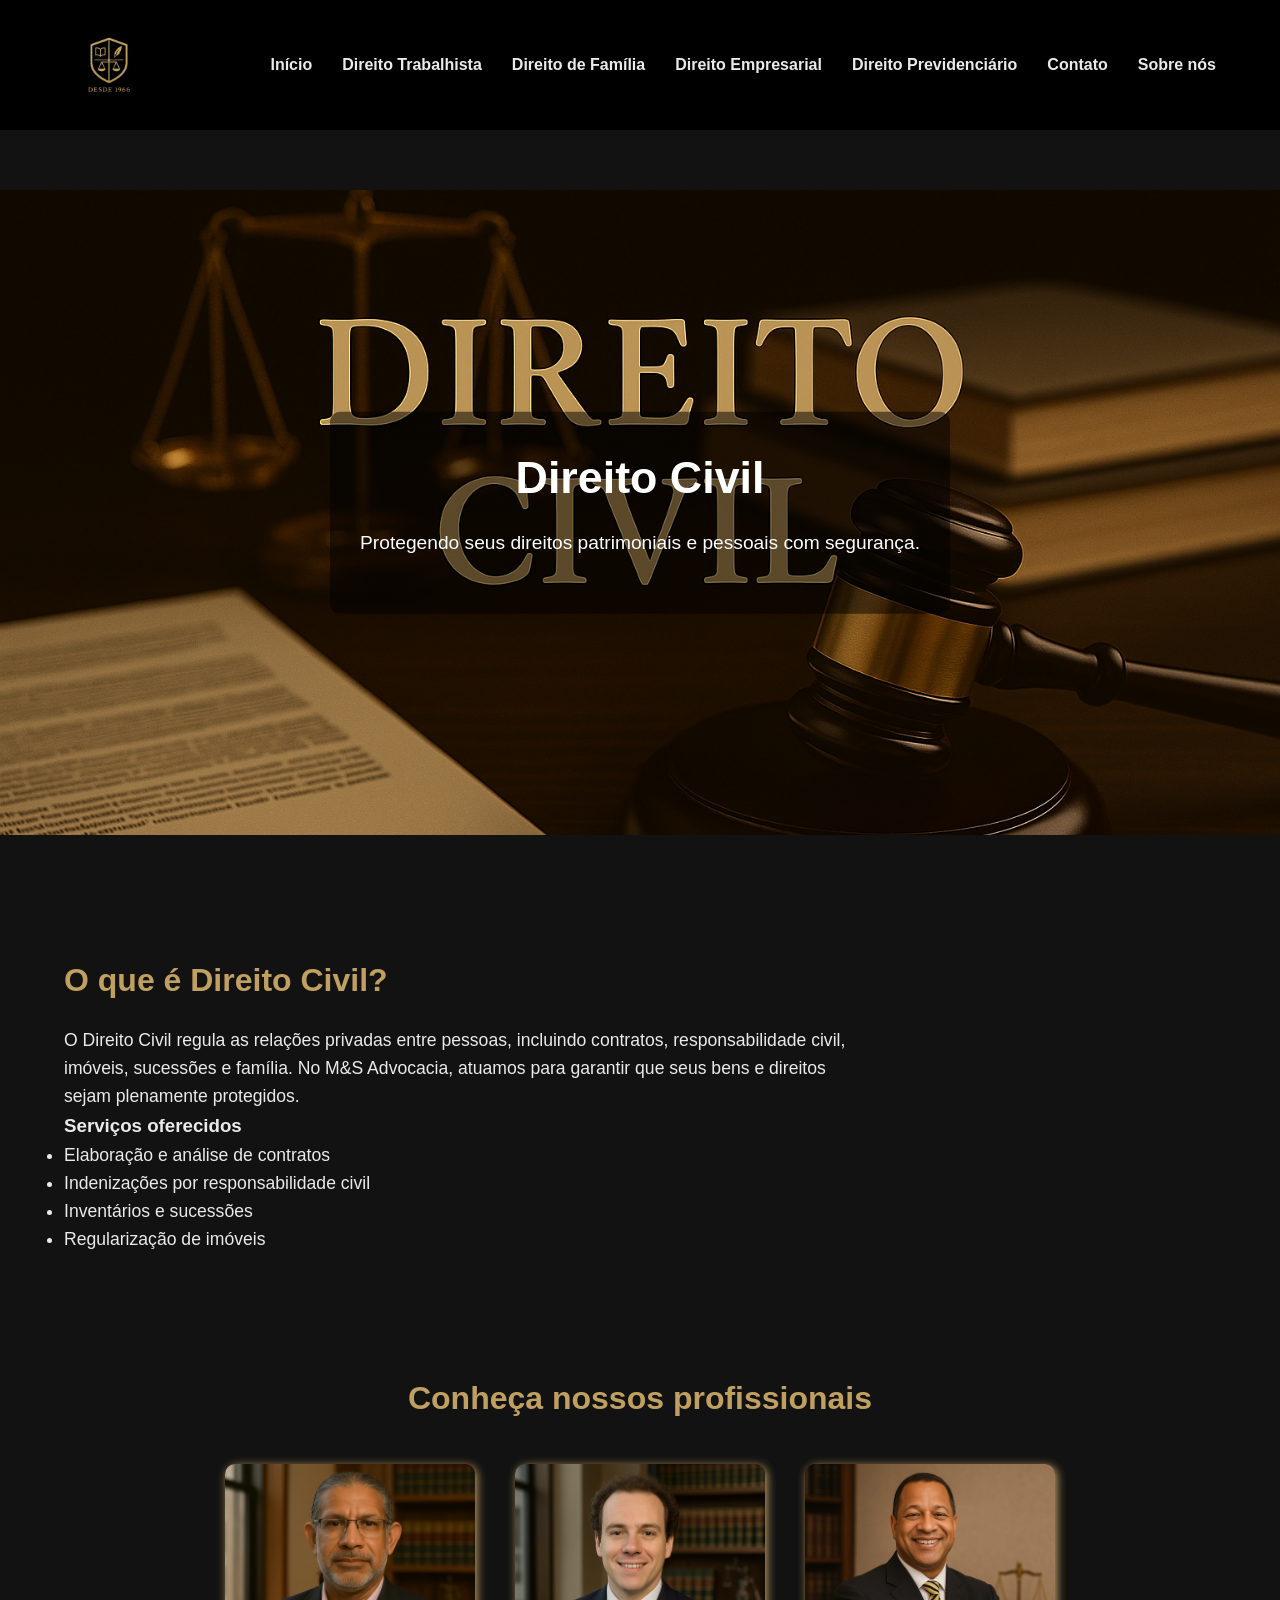
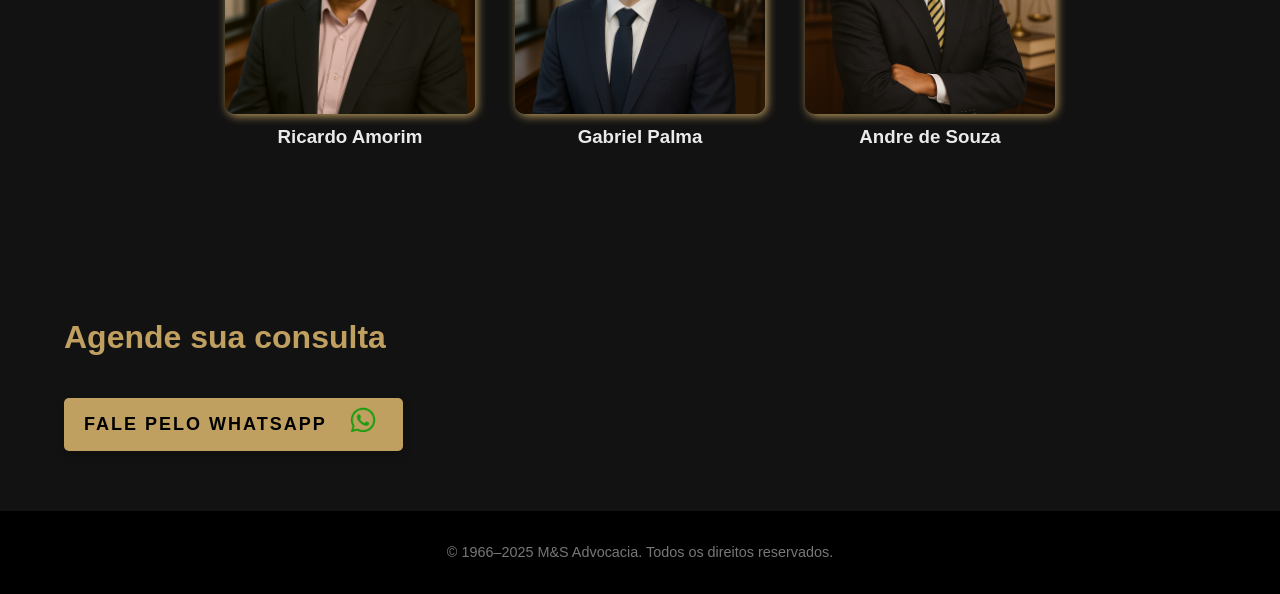
<file: advocacia2/civil.html>
<!DOCTYPE html>
<html lang="pt-BR">
<head>
  <meta charset="UTF-8" />
  <meta name="viewport" content="width=device-width, initial-scale=1.0" />
  <title>Direito Civil – M&S Advocacia</title>
  <link rel="stylesheet" href="css-civil/civil.css" />
  <link rel="shortcut icon" href="img/logo.png" type="image/x-icon">
   <meta name="viewport" content="width=device-width, initial-scale=1.0">
</head>
<body>

  
  <header class="topo">
    <div class="container">
      <img src="img/logo.png" alt="Logo M&S Advocacia" class="logo" />
      <nav>
        <ul>
          <li><a href="home.html" class="inis">Início</a></li>
          
          <li><a href="trabalhista.html">Direito Trabalhista</a></li>
          <li><a href="familia.html">Direito de Família</a></li>
          <li><a href="empresarial.html">Direito Empresarial</a></li>
          <li><a href="previdenciario.html">Direito Previdenciário</a></li>
          <li><a href="home.html#faleconosco">Contato</a></li>
          <li><a href="sobre.html">Sobre nós</a></li>
        </ul>
      </nav>
    </div>
  </header>


  <section class="banner-principal">
    <img src="img/banner3.png" alt="Direito Civil" />
    <div class="texto-banner">
      <h1 >Direito Civil</h1>
      <p>Protegendo seus direitos patrimoniais e pessoais com segurança.</p>
    </div>
  </section>

 
  <section class="sobre">
    <div class="container">
      <h2>O que é Direito Civil?</h2>
      <p>O Direito Civil regula as relações privadas entre pessoas, incluindo contratos, responsabilidade civil, imóveis, sucessões e família. No M&S Advocacia, atuamos para garantir que seus bens e direitos sejam plenamente protegidos.</p>
      <h3>Serviços oferecidos</h3>
      <ul>
        <li>Elaboração e análise de contratos</li>
        <li>Indenizações por responsabilidade civil</li>
        <li>Inventários e sucessões</li>
        <li>Regularização de imóveis</li>
      </ul>
    </div>
  </section>

    <section class="profissionais-bloco">
    <h2 class="tex">Conheça nossos profissionais</h2>
    <div class="profissionais-container">
      <div class="profissional">
        <a href="https://www.linkedin.com/in/andre-m-souza/">
          
          <img src="img/amorim.png" alt="André M. Souza" class="img-advg"/>
        </a>
        <h3 class="advog">Ricardo Amorim</h3>
      </div>
      <div class="profissional">
        <a href="https://www.linkedin.com/in/marcio-souza-advocacia/" target="_blank">
          
          <img src="img/gabriel.png" class="img-advg" />
        </a>
        <h3 class="advog">Gabriel Palma</h3>
      </div>
      <div class="profissional">
        <a href="https://www.linkedin.com/in/rafael-souza-advocacia/" target="_blank">

           <img src="img/andre.png.png" alt="alfredo silva" class="img-advg"/>
        </a>
        <h3 class="advog">Andre de Souza</h3>
      </div>
    </div>
  </section>

  
  <section id="contato" class="contato">
    <div class="container">
      <h2>Agende sua consulta</h2>
      <a href="https://wa.me/seunumerodowhatsapp" class="btn">Fale pelo WhatsApp <img src="img/whatsapp.png" alt="" srcset="" class="whats"></a>
    </div>
  </section>

 
  <footer class="rodape">
    <div class="container">
      <p>&copy; 1966–2025 M&S Advocacia. Todos os direitos reservados.</p>
    </div>
  </footer>

</body>
</html>
</file>
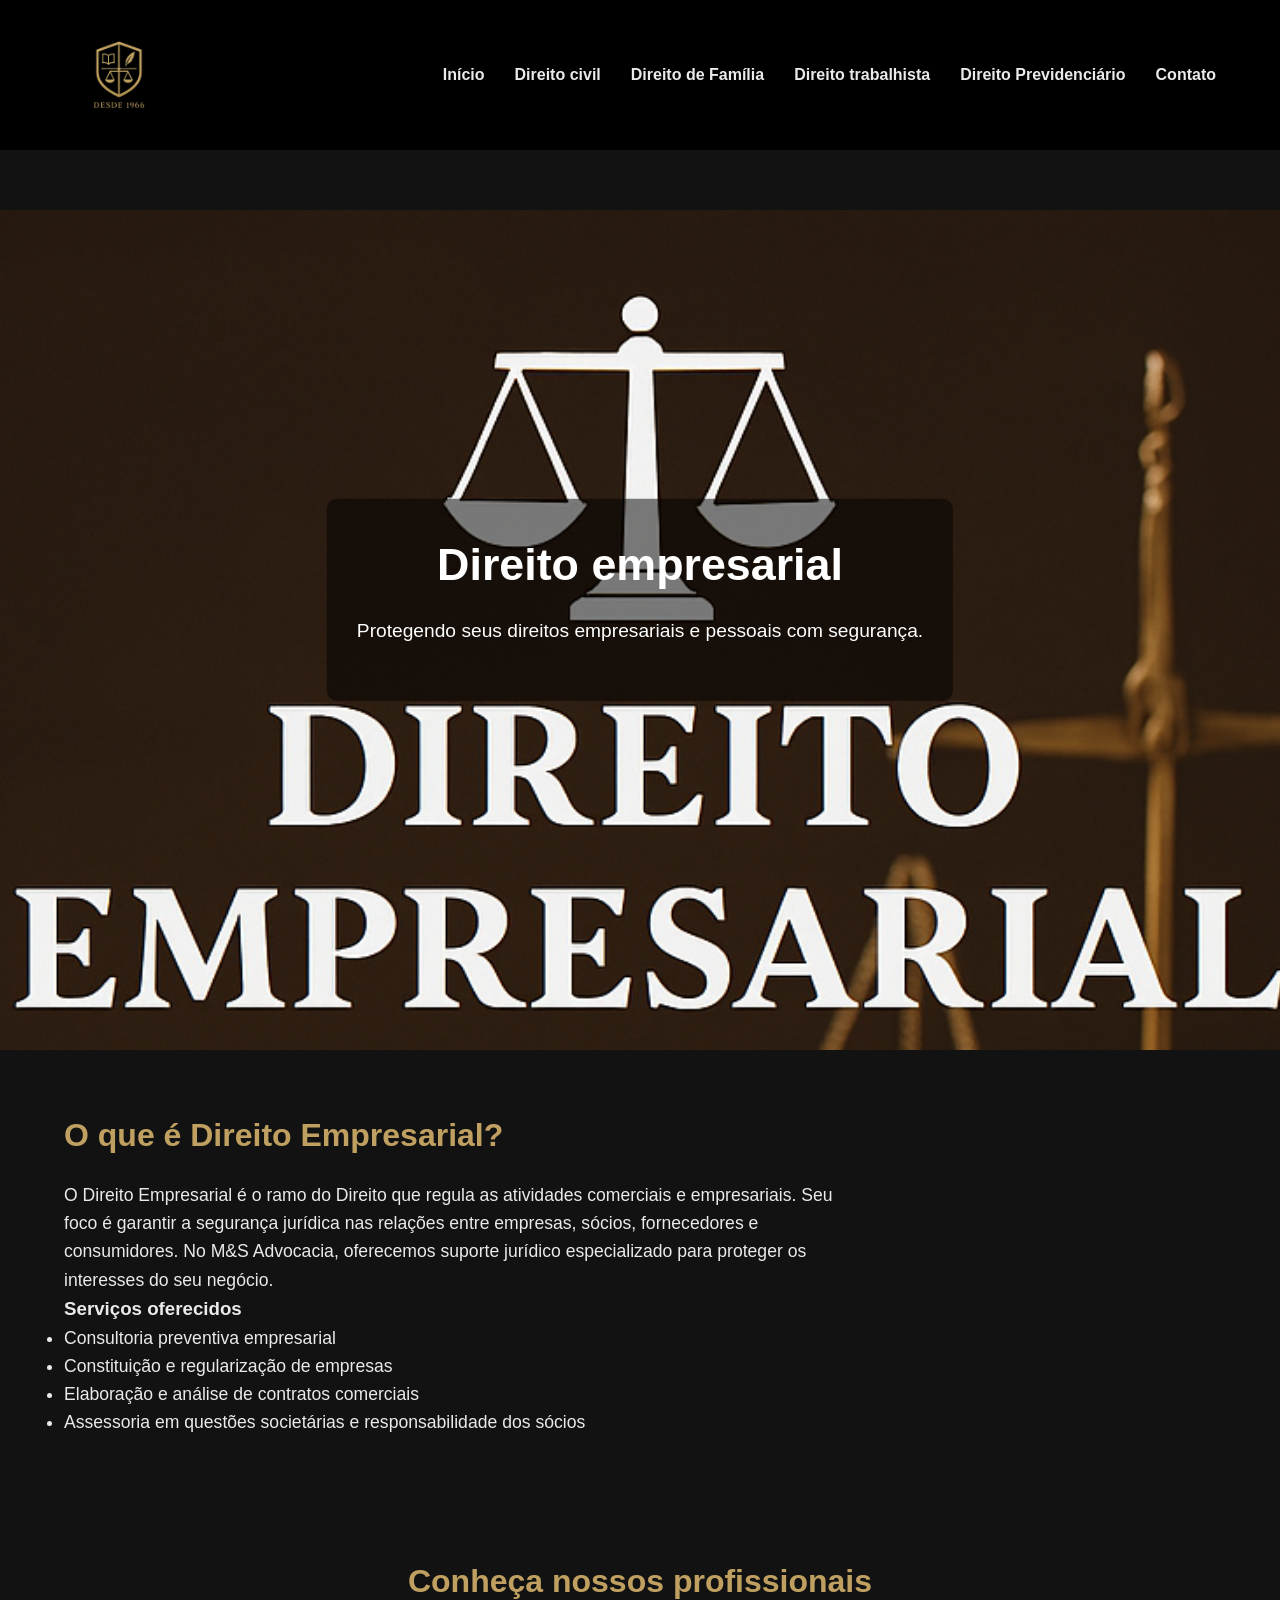
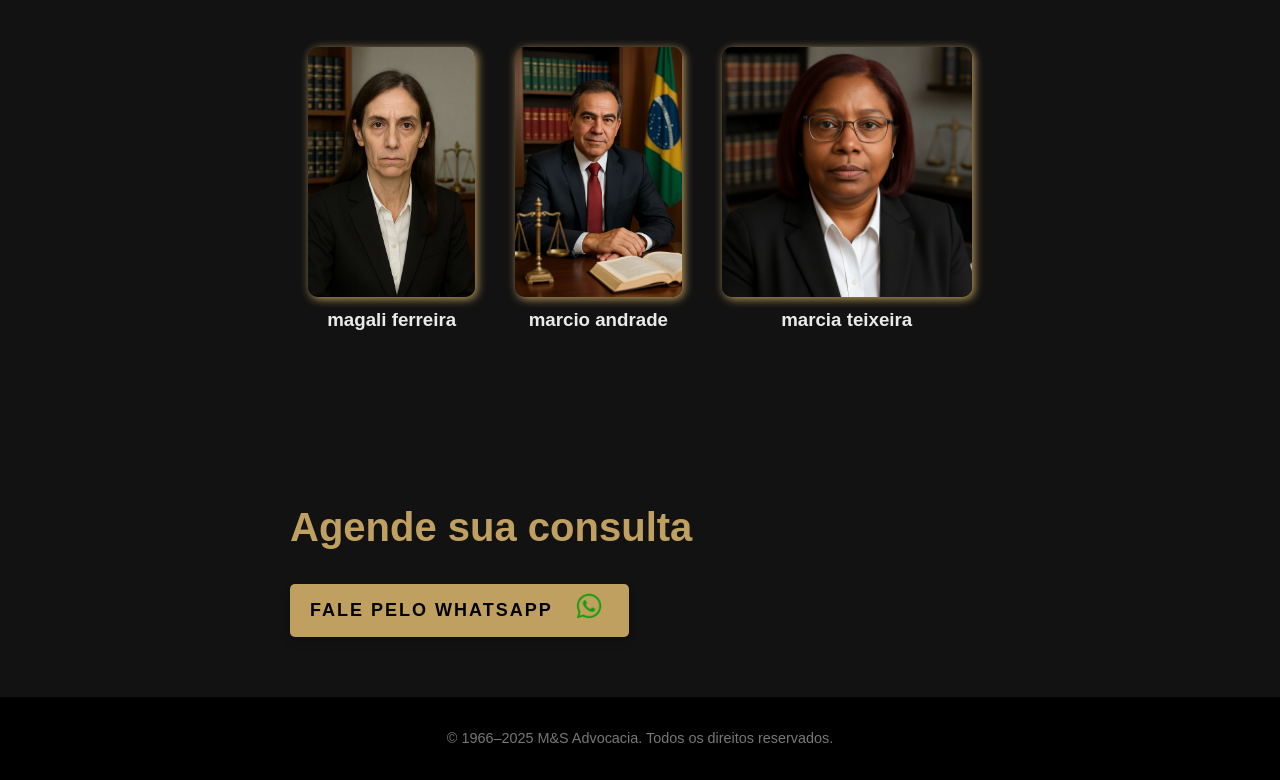
<file: advocacia2/empresarial.html>
<!DOCTYPE html>
<html lang="pt-BR">
<head>
  <meta charset="UTF-8" />
  <meta name="viewport" content="width=device-width, initial-scale=1.0" />
  <title>Direito empresarial – M&S Advocacia</title>
  <link rel="stylesheet" href="css-empresarial/empresarial.css" />
  <link rel="shortcut icon" href="img/logo.png" type="image/x-icon">
</head>
<body>

 
  <header class="topo">
    <div class="container">
      <img src="img/logo.png" alt="Logo M&S Advocacia" class="logo" />
      <nav>
        <ul>
          <li><a href="home.html" class="inis">Início</a></li>
          
          <li><a href="civil.html">Direito civil</a></li>
          <li><a href="familia.html">Direito de Família</a></li>
          <li><a href="trabalhista.html">Direito trabalhista</a></li>
          <li><a href="previdenciario.html">Direito Previdenciário</a></li>
          <li><a href="home.html#faleconosco">Contato</a></li>
        </ul>
      </nav>
    </div>
  </header>

  
  <section class="banner-principal">
    <img src="img/banner5.png" alt="Direito Civil" />
    <div class="texto-banner">
      <h1>Direito empresarial</h1>
      <p>Protegendo seus direitos empresariais e pessoais com segurança.</p>
    </div>
  </section>

 
  <section class="sobre">
    <div class="container">
      <h2>O que é Direito Empresarial?</h2>
      <p>O Direito Empresarial é o ramo do Direito que regula as atividades comerciais e empresariais. Seu foco é garantir a segurança jurídica nas relações entre empresas, sócios, fornecedores e consumidores. No M&S Advocacia, oferecemos suporte jurídico especializado para proteger os interesses do seu negócio.</p>
      <h3>Serviços oferecidos</h3>
      <ul>
        <li>Consultoria preventiva empresarial</li>
        <li>Constituição e regularização de empresas</li>
        <li>Elaboração e análise de contratos comerciais</li>
        <li>Assessoria em questões societárias e responsabilidade dos sócios</li>
      </ul>
    </div>
  </section>


  <section class="profissionais-bloco">
    <h2 class="tex">Conheça nossos profissionais</h2>
    <div class="profissionais-container">
      <div class="profissional">
        <a href="https://www.linkedin.com/in/andre-m-souza/">
          
          <img src="img/magali.png" alt="André M. Souza"  class="img-advg" />
        </a>
        <h3 class="advog">magali ferreira</h3>
      </div>
      <div class="profissional">
        <a href="https://www.linkedin.com/in/marcio-souza-advocacia/" target="_blank">
          
          <img src="img/marcio-souza.png" class="img-advg"  />
        </a>
        <h3 class="advog">marcio andrade</h3>
      </div>
      <div class="profissional">
        <a href="https://www.linkedin.com/in/rafael-souza-advocacia/" target="_blank">

           <img src="img/marcia teixeira.png" alt="alfredo silva" class="img-advg" />
        </a>
        <h3 class="advog">marcia teixeira</h3>
      </div>
    </div>
  </section>

  
  <section id="contato" class="contato">
    <div class="container">
      <h2>Agende sua consulta</h2>
      <a href="https://wa.me/seunumerodowhatsapp" class="btn">Fale pelo WhatsApp <img src="img/whatsapp.png" alt="" srcset="" class="whats"></a>
    </div>
  </section>


  
  <footer class="rodape">
    <div class="container">
      <p>&copy; 1966–2025 M&S Advocacia. Todos os direitos reservados.</p>
    </div>
  </footer>

</body>
</html>
</file>
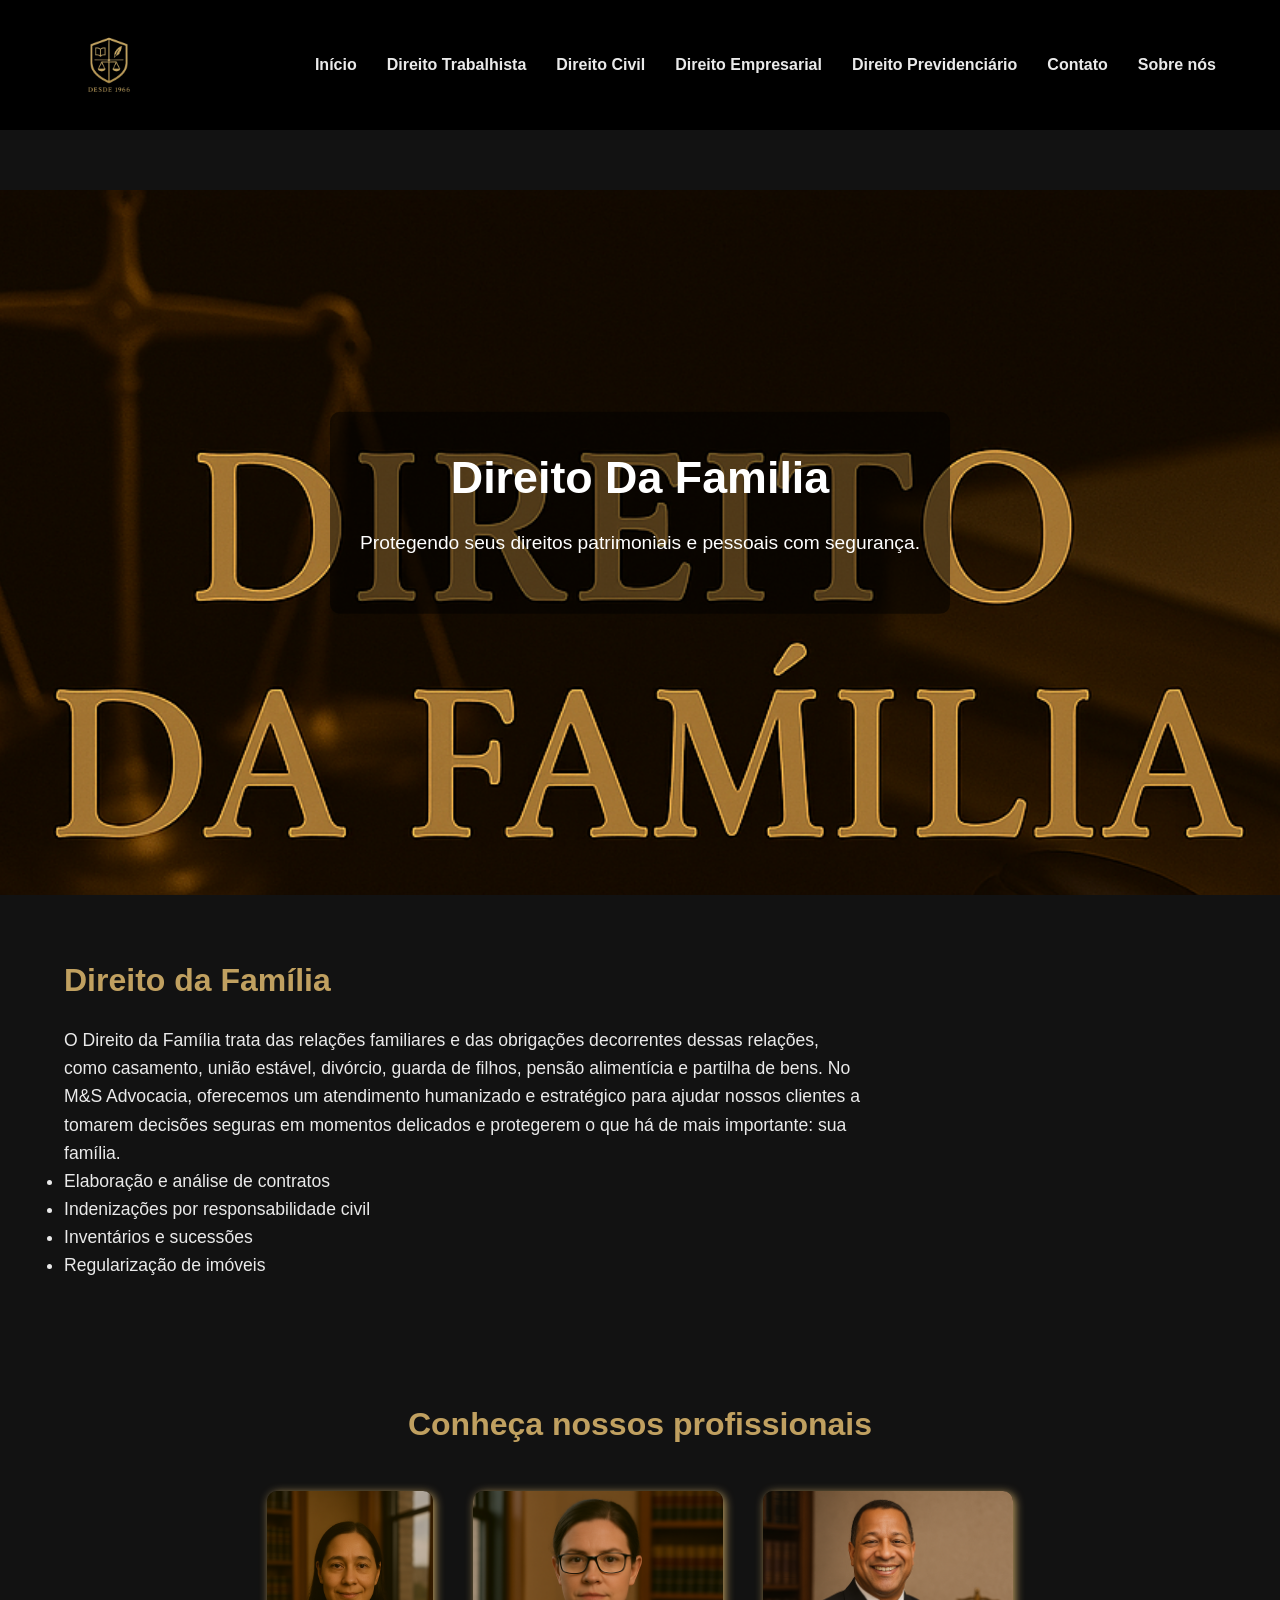
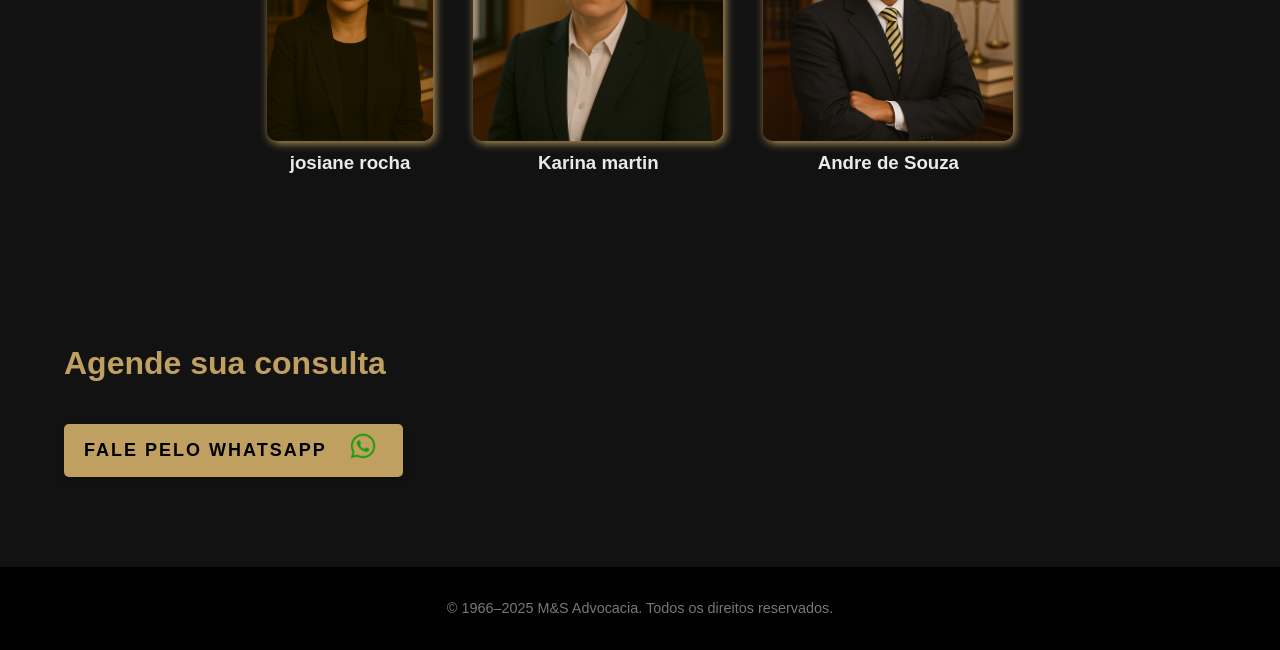
<file: advocacia2/familia.html>
<!DOCTYPE html>
<html lang="pt-BR">
<head>
  <meta charset="UTF-8" />
  <meta name="viewport" content="width=device-width, initial-scale=1.0" />
  <title>Direito Da Família – M&S Advocacia</title>
  <link rel="stylesheet" href="css-Da-familia/Familia.css" />
  <link rel="shortcut icon" href="img/logo.png" type="image/x-icon">
</head>
<body>

  
  <header class="topo">
    <div class="container">
      <img src="img/logo.png" alt="Logo M&S Advocacia" class="logo" />
      <nav>
        <ul>
          <li><a href="home.html" class="inis">Início</a></li>
          
          <li><a href="trabalhista.html">Direito Trabalhista</a></li>
          <li><a href="civil.html">Direito Civil</a></li>
          <li><a href="empresarial.html">Direito Empresarial</a></li>
          <li><a href="previdenciario.html">Direito Previdenciário</a></li>
          <li><a href="home.html#faleconosco">Contato</a></li>
          <li><a href="sobre.html">Sobre nós</a></li>
        </ul>
      </nav>
    </div>
  </header>


  <section class="banner-principal">
    <img src="img/banner6.png" alt="Direito Da familia" />
    <div class="texto-banner">
      <h1>Direito Da Familia</h1>
      <p>Protegendo seus direitos patrimoniais e pessoais com segurança.</p>
    </div>
  </section>

 
  <section class="sobre">
    <div class="container">
      <h2>Direito da Família</h2>
<p>O Direito da Família trata das relações familiares e das obrigações decorrentes dessas relações, como casamento, união estável, divórcio, guarda de filhos, pensão alimentícia e partilha de bens. No M&S Advocacia, oferecemos um atendimento humanizado e estratégico para ajudar nossos clientes a tomarem decisões seguras em momentos delicados e protegerem o que há de mais importante: sua família.</p>

      <ul>
        <li>Elaboração e análise de contratos</li>
        <li>Indenizações por responsabilidade civil</li>
        <li>Inventários e sucessões</li>
        <li>Regularização de imóveis</li>
      </ul>
    </div>
  </section>

    <section class="profissionais-bloco">
    <h2 class="tex">Conheça nossos profissionais</h2>
    <div class="profissionais-container">
      <div class="profissional">
        <a href="https://www.linkedin.com/in/andre-m-souza/">
          
          <img src="img/josiane rocha.png" class="img-advg"  />
        </a>
        <h3 class="advog">josiane rocha</h3>
      </div>
      <div class="profissional">
        <a href="https://www.linkedin.com/in/marcio-souza-advocacia/" target="_blank">
          
          <img src="img/karina.png" class="img-advg" />
        </a>
        <h3 class="advog">Karina martin</h3>
      </div>
      <div class="profissional">
        <a href="https://www.linkedin.com/in/rafael-souza-advocacia/" target="_blank">

           <img src="img/andre.png.png" alt="alfredo silva"  class="img-advg"/>
        </a>
        <h3 class="advog">Andre de Souza</h3>
      </div>
    </div>
  </section>

  
  <section id="contato" class="contato">
    <div class="container">
      <h2>Agende sua consulta</h2>
      <a href="https://wa.me/seunumerodowhatsapp" class="btn">Fale pelo WhatsApp <img src="img/whatsapp.png" alt="" srcset="" class="whats"></a>
    </div>
  </section>

 
  <footer class="rodape">
    <div class="container">
      <p>&copy; 1966–2025 M&S Advocacia. Todos os direitos reservados.</p>
    </div>
  </footer>

</body>
</html>
</file>
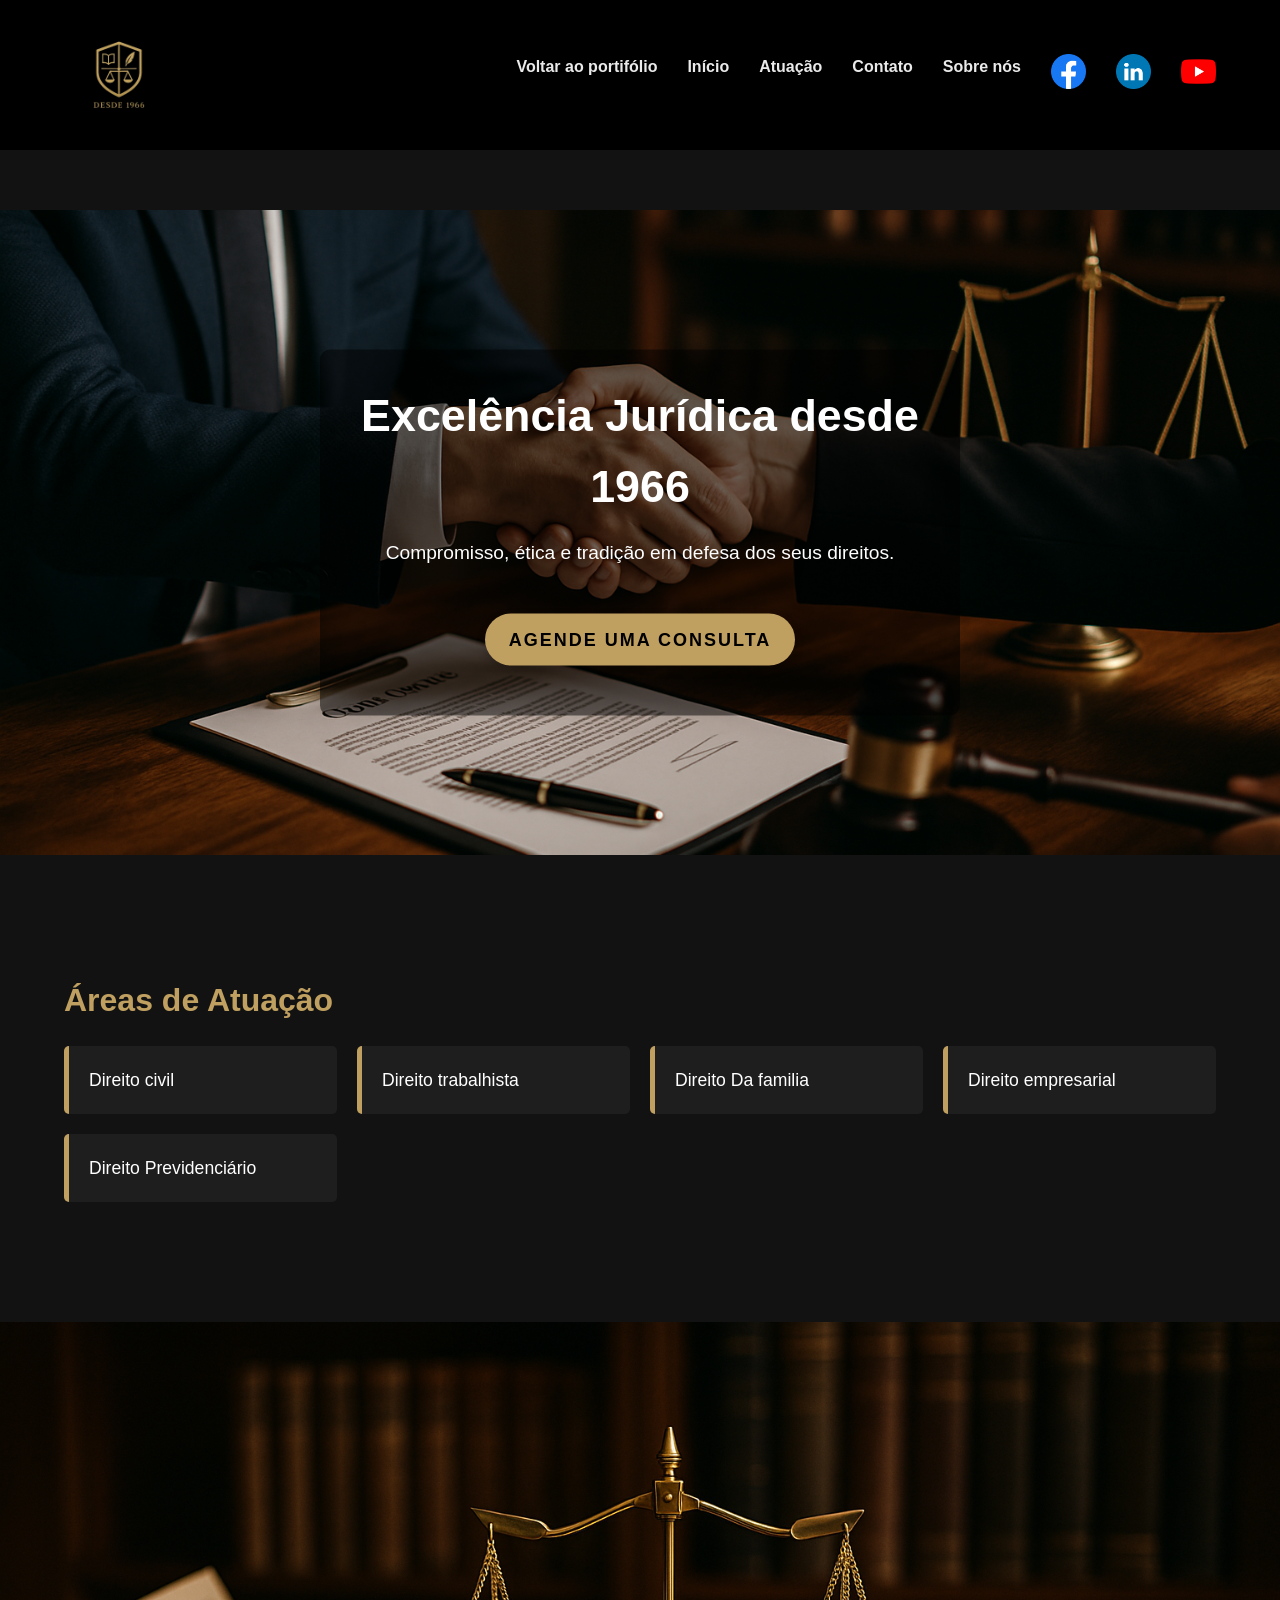
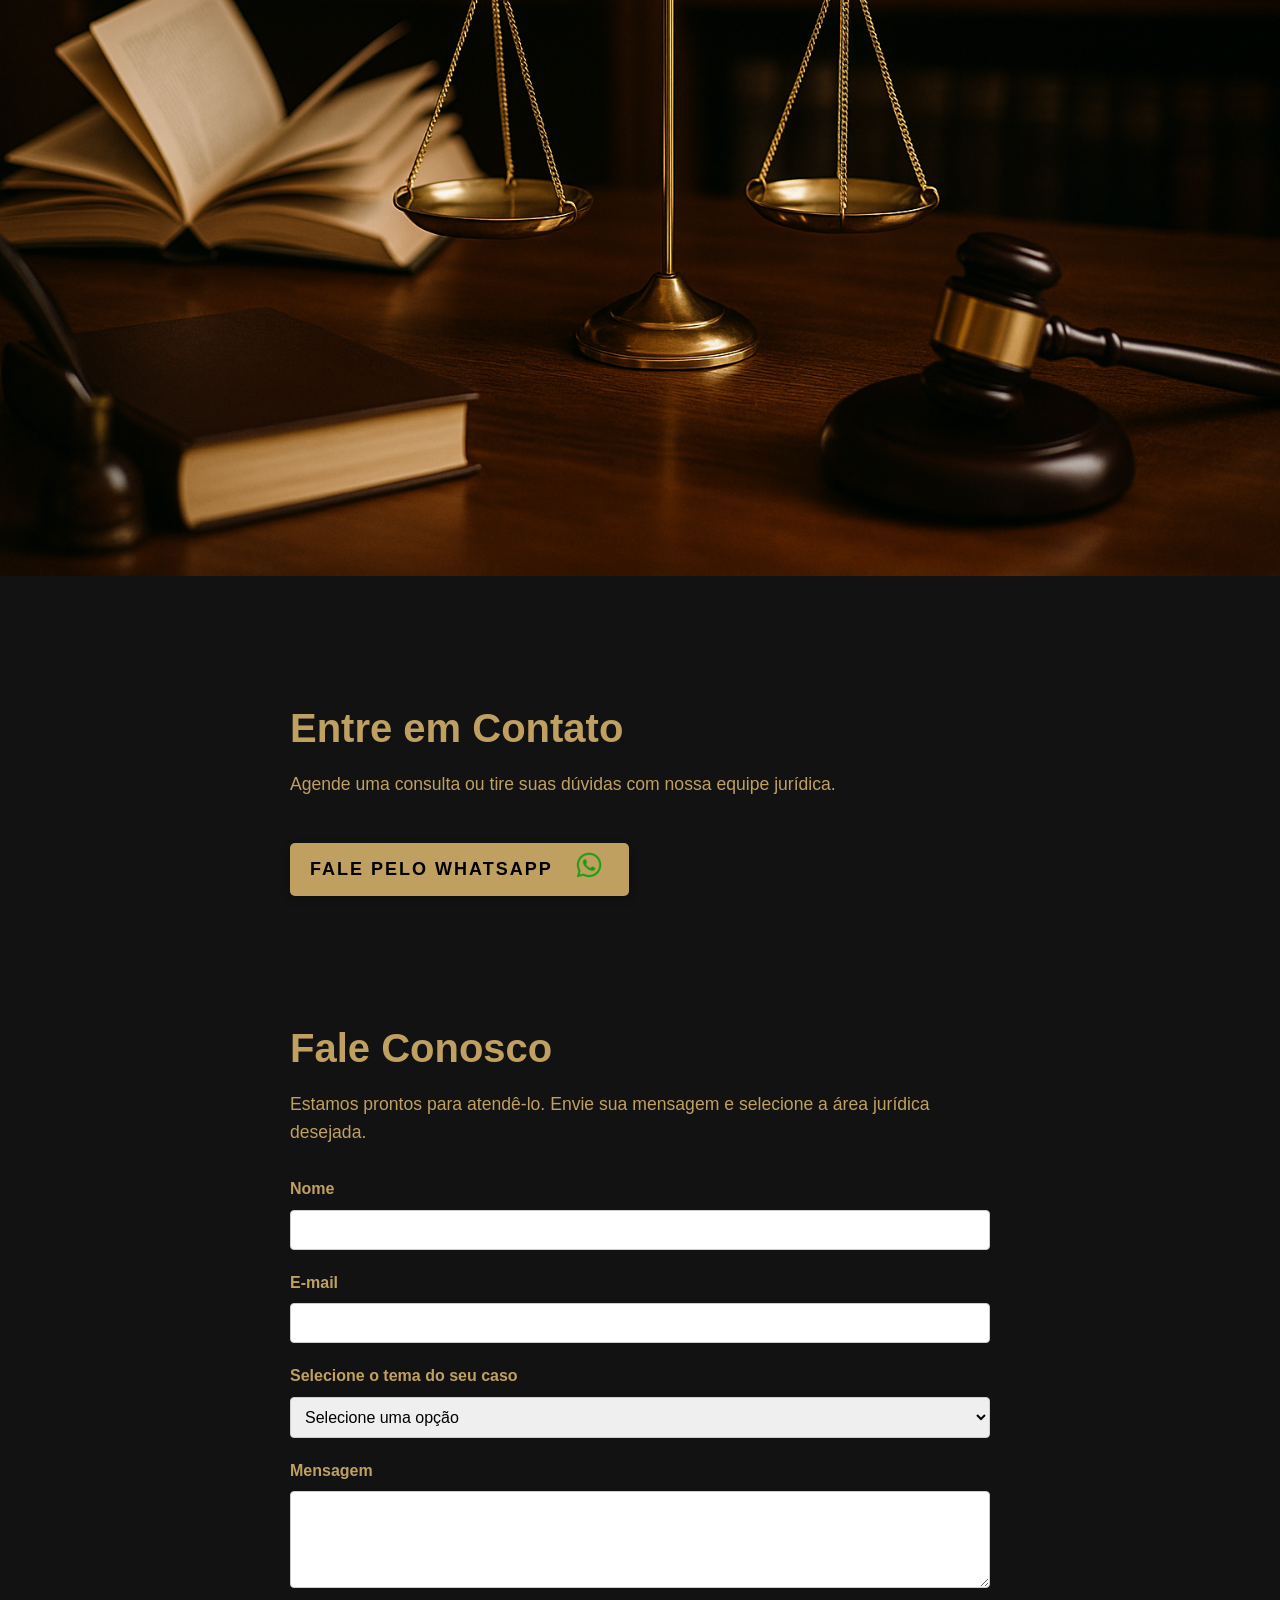
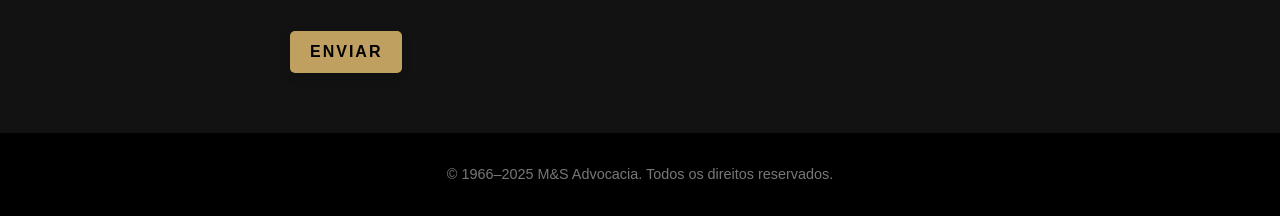
<file: advocacia2/home.html>
<!DOCTYPE html>
<html lang="pt-BR">
<head>
  <meta charset="UTF-8" />
  <meta name="viewport" content="width=device-width, initial-scale=1.0" />
  <title>M&S Advocacia</title>
  <link rel="stylesheet" href="css-home/home.css" />
  <link rel="icon" type="image/png" href="img/logo.png">
  <meta name="viewport" content="width=device-width, initial-scale=1.0">

  
  
</head>
<body>

 
  <header class="topo">
    <div class="container">
      <img src="img/logo.png" alt="Logo M&S Advocacia" class="logo" />
      <nav>
        <ul>
          <li><a href="../index.html">Voltar ao portifólio</a></li>
          <li><a href="#">Início</a></li>
          <li><a href="#atuacao">Atuação</a></li>
          <li><a href="#contato">Contato</a></li>
          <li><a href="sobre.html" class="area">Sobre nós </a></li>
          <li><img src="img/face.png" alt="Facebook" class="social-icons" /></li>
          <li><img src="img/linkedin.webp" alt="linkedin" class="social-icons"></li>
          <li><img src="img/youtube.png" alt="linkedin" class="social-icons"></li>
         
        </ul>
      </nav>
    </div>
  </header>


  <section class="banner-principal">
    <img src="img/banner.png" alt="Banner Jurídico" />
    <div class="texto-banner">
      <h1>Excelência Jurídica desde 1966</h1>
      <p>Compromisso, ética e tradição em defesa dos seus direitos.</p>
      <div class="botao-container">
      <a href="#contato" class="btn">Agende uma consulta</a>
      </div>
    </div>
  </section>


 


  <section id="atuacao" class="atuacao">
    <div class="container">
      <h2>Áreas de Atuação</h2>
      <ul>
        <li><a href="civil.html" class="area">Direito civil</a></li>
        <li><a href="trabalhista.html" class="area">Direito trabalhista</a></li>
        <li><a href="familia.html" class="area">Direito Da familia</a></li>
        <li><a href="empresarial.html" class="area">Direito empresarial</a></li>
        <li><a href="previdenciario.html" class="area">Direito Previdenciário </a></li>
       
      </ul>
    </div>
  </section>


  <section class="imagem-secundaria">
    <img src="img/banner2.png" alt="Imagem com balança e livros" />
  </section>

  <section id="contato" class="contato">
    <div class="container">
      <h2>Entre em Contato</h2>
      <p>Agende uma consulta ou tire suas dúvidas com nossa equipe jurídica.</p>
      <a href="https://wa.me/seunumerodowhatsapp" target="_blank" class="btn">Fale pelo WhatsApp <img src="img/whatsapp.png" alt="" class="whats"></a>
  </section>

  <section class="contato" id="faleconosco">
    <div class="container">
      <h2>Fale Conosco</h2>
      <p>Estamos prontos para atendê-lo. Envie sua mensagem e selecione a área jurídica desejada.</p>
      <form action="#" method="post">
        <div class="campo">
          <label for="nome">Nome</label>
          <input type="text" id="nome" name="nome" required>
        </div>
        <div class="campo">
          <label for="email">E-mail</label>
          <input type="email" id="email" name="email" required>
        </div>
        <div class="campo">
          <label for="area">Selecione o tema do seu caso</label>
          <select id="area" name="area" required>
            <option value="" disabled selected>Selecione uma opção</option>
            <option value="civil">Direito Civil</option>
            <option value="penal">Direito Penal</option>
            <option value="trabalhista">Direito Trabalhista</option>
            <option value="família">Direito da Família</option>
            <option value="empresarial">Direito Empresarial</option>
          </select>
        </div>
        <div class="campo">
          <label for="mensagem">Mensagem</label>
          <textarea id="mensagem" name="mensagem" rows="5" required></textarea>
        </div>
        <button type="submit" class="btn">Enviar</button>
      </form>
    </div>
  </section>


  <footer class="rodape">
    <div class="container">
      <p>&copy; 1966–2025 M&S Advocacia. Todos os direitos reservados.</p>
    </div>
  </footer>

</body>
</html>
</file>
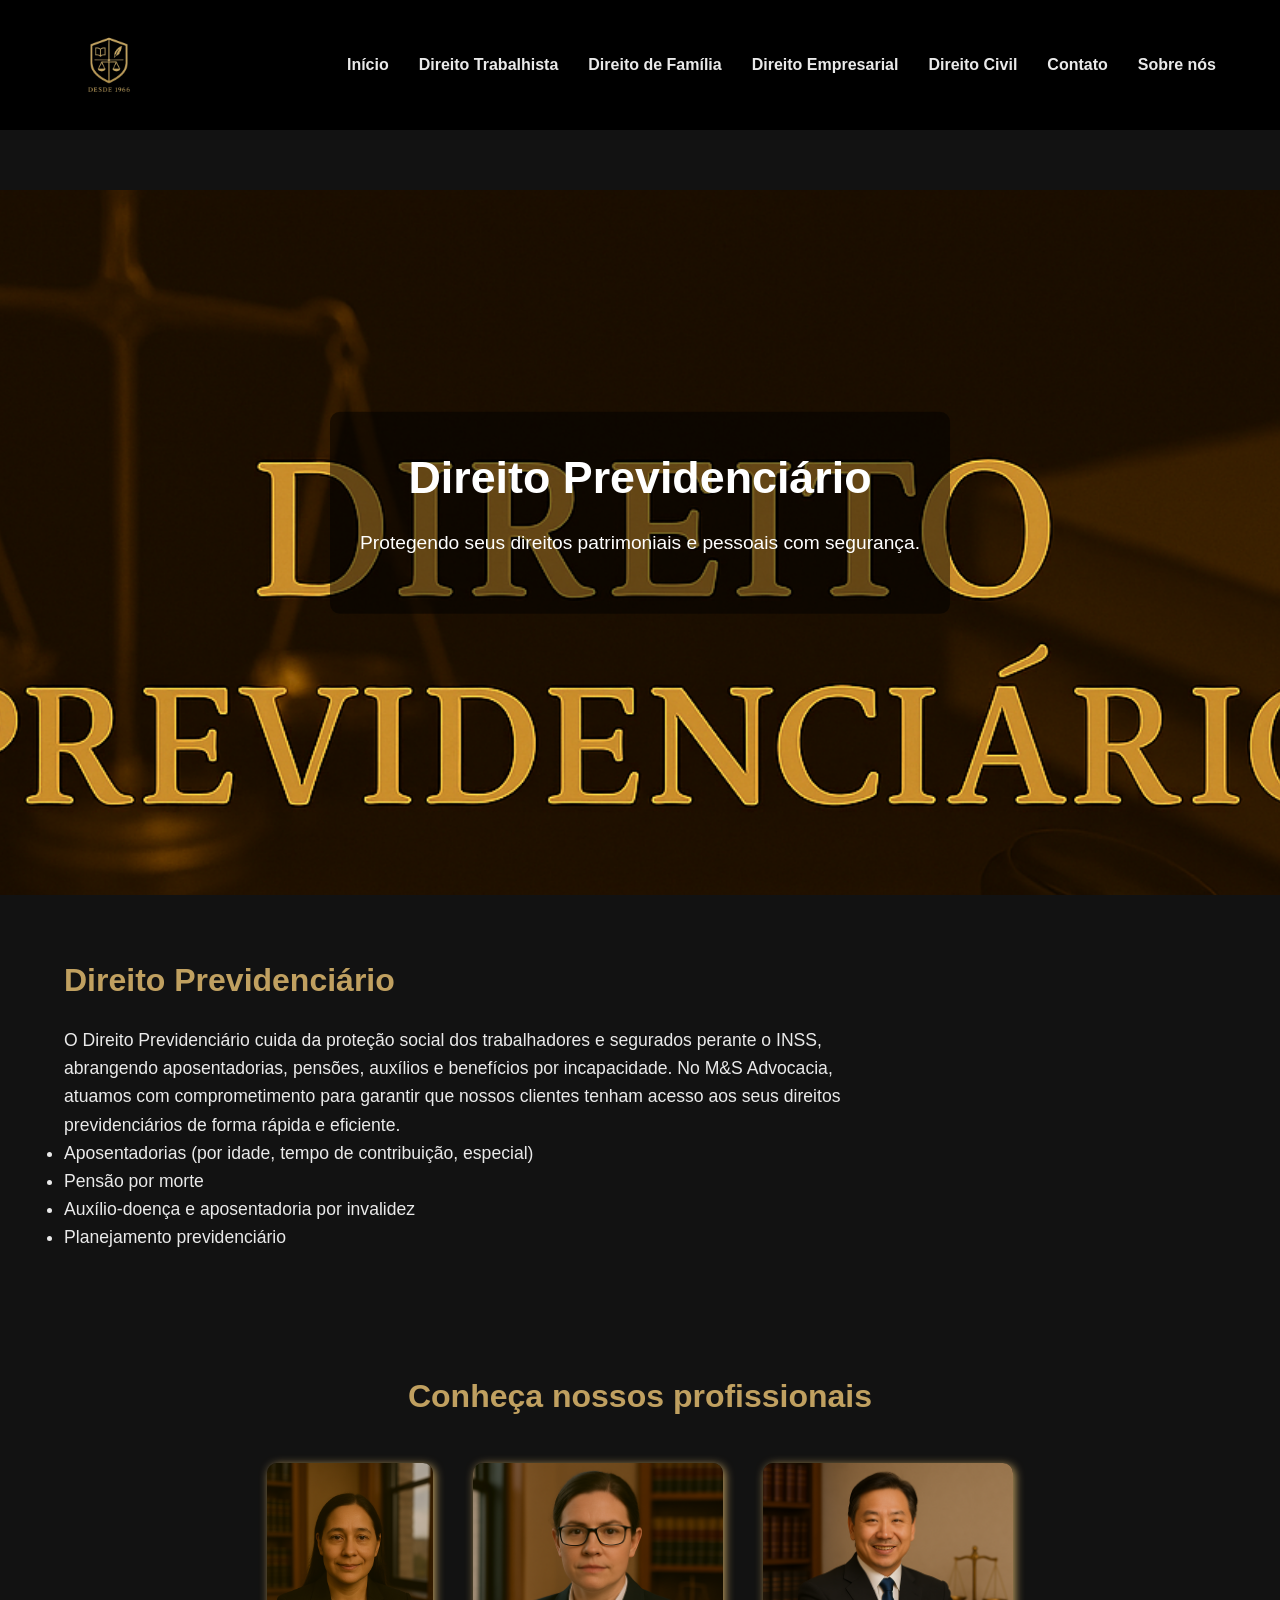
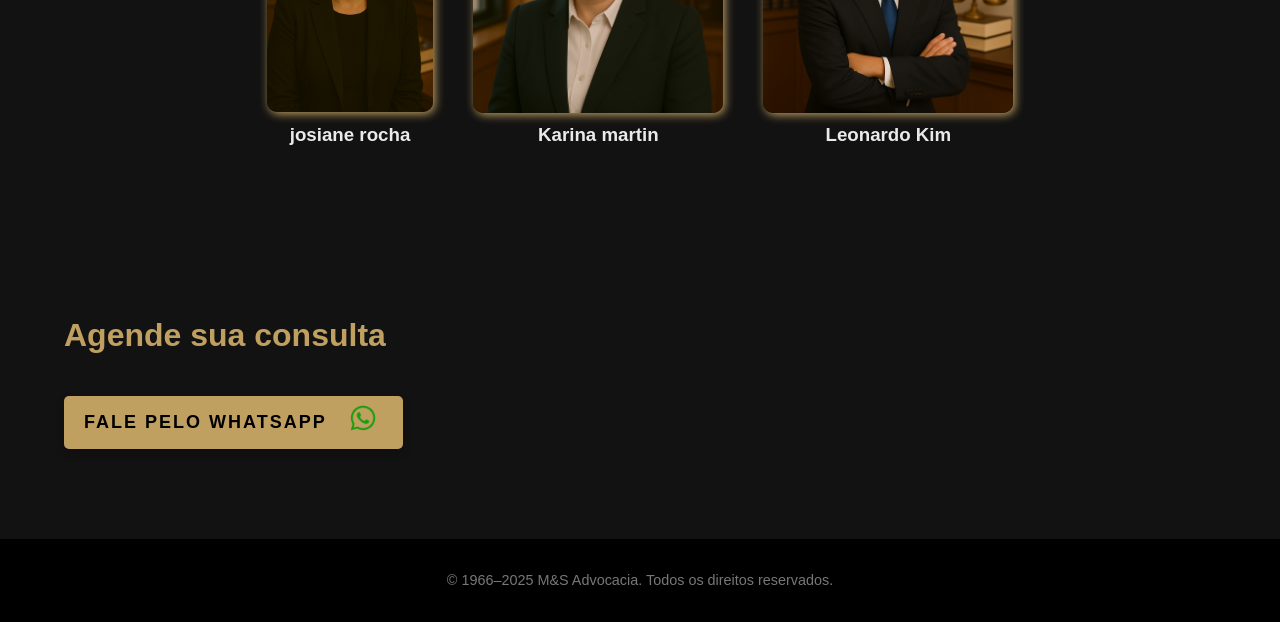
<file: advocacia2/previdenciario.html>
<!DOCTYPE html>
<html lang="pt-BR">
<head>
  <meta charset="UTF-8" />
  <meta name="viewport" content="width=device-width, initial-scale=1.0" />
  <title>Direito Da Família – M&S Advocacia</title>
  <link rel="stylesheet" href="css-Da-familia/Familia.css" />
  <link rel="shortcut icon" href="img/logo.png" type="image/x-icon">
</head>
<body>

  
  <header class="topo">
    <div class="container">
      <img src="img/logo.png" alt="Logo M&S Advocacia" class="logo" />
      <nav>
        <ul>
          <li><a href="home.html" class="inis">Início</a></li>
          
          <li><a href="trabalhista.html">Direito Trabalhista</a></li>
          <li><a href="familia.html">Direito de Família</a></li>
          <li><a href="empresarial.html">Direito Empresarial</a></li>
          <li><a href="civil.html">Direito Civil</a></li>
          <li><a href="home.html#faleconosco">Contato</a></li>
          <li><a href="sobre.html">Sobre nós</a></li>
        </ul>
      </nav>
    </div>
  </header>


  <section class="banner-principal">
    <img src="img/banner7.png" alt="Direito Da familia" />
    <div class="texto-banner">
      <h1>Direito Previdenciário</h1>
      <p>Protegendo seus direitos patrimoniais e pessoais com segurança.</p>
    </div>
  </section>

 
  <section class="sobre">
    <div class="container">
      <h2>Direito Previdenciário</h2>
<p>O Direito Previdenciário cuida da proteção social dos trabalhadores e segurados perante o INSS, abrangendo aposentadorias, pensões, auxílios e benefícios por incapacidade. No M&S Advocacia, atuamos com comprometimento para garantir que nossos clientes tenham acesso aos seus direitos previdenciários de forma rápida e eficiente.</p>

      <ul>
        <li>Aposentadorias (por idade, tempo de contribuição, especial)</li>
        <li>Pensão por morte</li>
        <li>Auxílio-doença e aposentadoria por invalidez</li>
        <li>Planejamento previdenciário</li>
      </ul>
    </div>
  </section>

    <section class="profissionais-bloco">
    <h2 class="tex">Conheça nossos profissionais</h2>
    <div class="profissionais-container">
      <div class="profissional">
        <a href="https://www.linkedin.com/in/andre-m-souza/">
          
          <img src="img/josiane rocha.png"    class="img-advg"/>
        </a>
        <h3 class="advog">josiane rocha</h3>
      </div>
      <div class="profissional">
        <a href="https://www.linkedin.com/in/marcio-souza-advocacia/" target="_blank">
          
          <img src="img/karina.png"   class="img-advg" />
        </a>
        <h3 class="advog">Karina martin</h3>
      </div>
      <div class="profissional">
        <a href="https://www.linkedin.com/in/rafael-souza-advocacia/" target="_blank">

           <img src="img/Leonardo Kim.png" alt="Leonardo Kim"  class="img-advg" />
        </a>
        <h3 class="advog">Leonardo Kim</h3>
      </div>
    </div>
  </section>

  
  <section id="contato" class="contato">
    <div class="container">
      <h2>Agende sua consulta</h2>
      <a href="https://wa.me/seunumerodowhatsapp" class="btn">Fale pelo WhatsApp <img src="img/whatsapp.png" alt="" srcset="" class="whats"></a>
    </div>
  </section>

 
  <footer class="rodape">
    <div class="container">
      <p>&copy; 1966–2025 M&S Advocacia. Todos os direitos reservados.</p>
    </div>
  </footer>

</body>
</html>
</file>
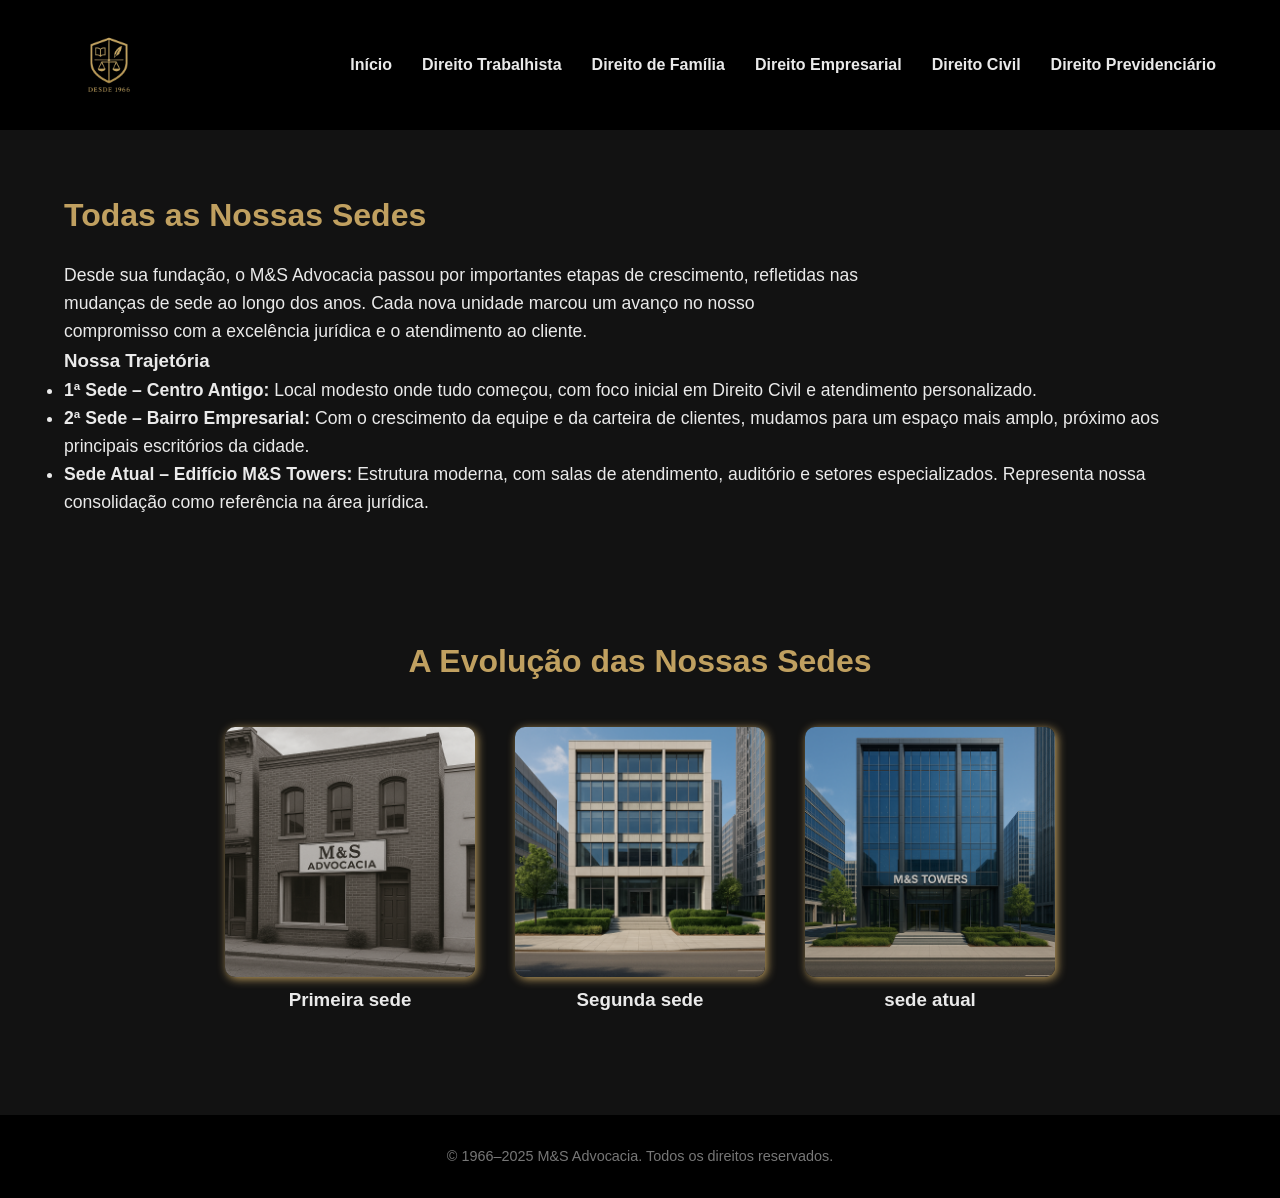
<file: advocacia2/sobre.html>
<!DOCTYPE html>
<html lang="pt-BR">
<head>
  <meta charset="UTF-8" />
  <meta name="viewport" content="width=device-width, initial-scale=1.0" />
  <title>Direito Civil – M&S Advocacia</title>
  <link rel="stylesheet" href="css-civil/civil.css" />
  <link rel="shortcut icon" href="img/logo.png" type="image/x-icon">
   <meta name="viewport" content="width=device-width, initial-scale=1.0">
</head>
<body>

  
  <header class="topo">
    <div class="container">
      <img src="img/logo.png" alt="Logo M&S Advocacia" class="logo" />
      <nav>
        <ul>
          <li><a href="home.html" class="inis">Início</a></li>
          
          
          <li><a href="trabalhista.html">Direito Trabalhista</a></li>
          <li><a href="familia.html">Direito de Família</a></li>
          <li><a href="empresarial.html">Direito Empresarial</a></li>
          <li><a href="civil.html">Direito Civil</a></li>
          <li><a href="previdenciario.html">Direito Previdenciário</a></li>
          
        
        </ul>
      </nav>
    </div>
  </header>


  

 
  <section class="sobre">
    <div class="container">
      <h2>Todas as Nossas Sedes</h2>
      <p>Desde sua fundação, o M&S Advocacia passou por importantes etapas de crescimento, refletidas nas mudanças de sede ao longo dos anos. Cada nova unidade marcou um avanço no nosso compromisso com a excelência jurídica e o atendimento ao cliente.</p>
      
      <h3>Nossa Trajetória</h3>
      <ul>
        <li><strong>1ª Sede – Centro Antigo:</strong> Local modesto onde tudo começou, com foco inicial em Direito Civil e atendimento personalizado.</li>
        <li><strong>2ª Sede – Bairro Empresarial:</strong> Com o crescimento da equipe e da carteira de clientes, mudamos para um espaço mais amplo, próximo aos principais escritórios da cidade.</li>
        <li><strong>Sede Atual – Edifício M&S Towers:</strong> Estrutura moderna, com salas de atendimento, auditório e setores especializados. Representa nossa consolidação como referência na área jurídica.</li>
      </ul>
    </div>
  </section>
  

    <section class="profissionais-bloco">
        <h2 class="tex">A Evolução das Nossas Sedes</h2>

    <div class="profissionais-container">
      <div class="profissional">
       
          
          <img src="img/primeira sede.png" alt="André M. Souza" class="img-advg"/>
        </a>
        <h3 class="advog">Primeira sede</h3>
      </div>
      <div class="profissional">
       
          
          <img src="img/Segunda sede.png" class="img-advg" />
        </a>
        <h3 class="advog">Segunda sede</h3>
      </div>
      <div class="profissional">
        
          <img src="img/terceira sede.png" class="img-advg" />
        </a>
        <h3 class="advog">sede atual</h3>
      </div>
    </div>
  </section>

  


 
  <footer class="rodape">
    <div class="container">
      <p>&copy; 1966–2025 M&S Advocacia. Todos os direitos reservados.</p>
    </div>
  </footer>

</body>
</html>
</file>
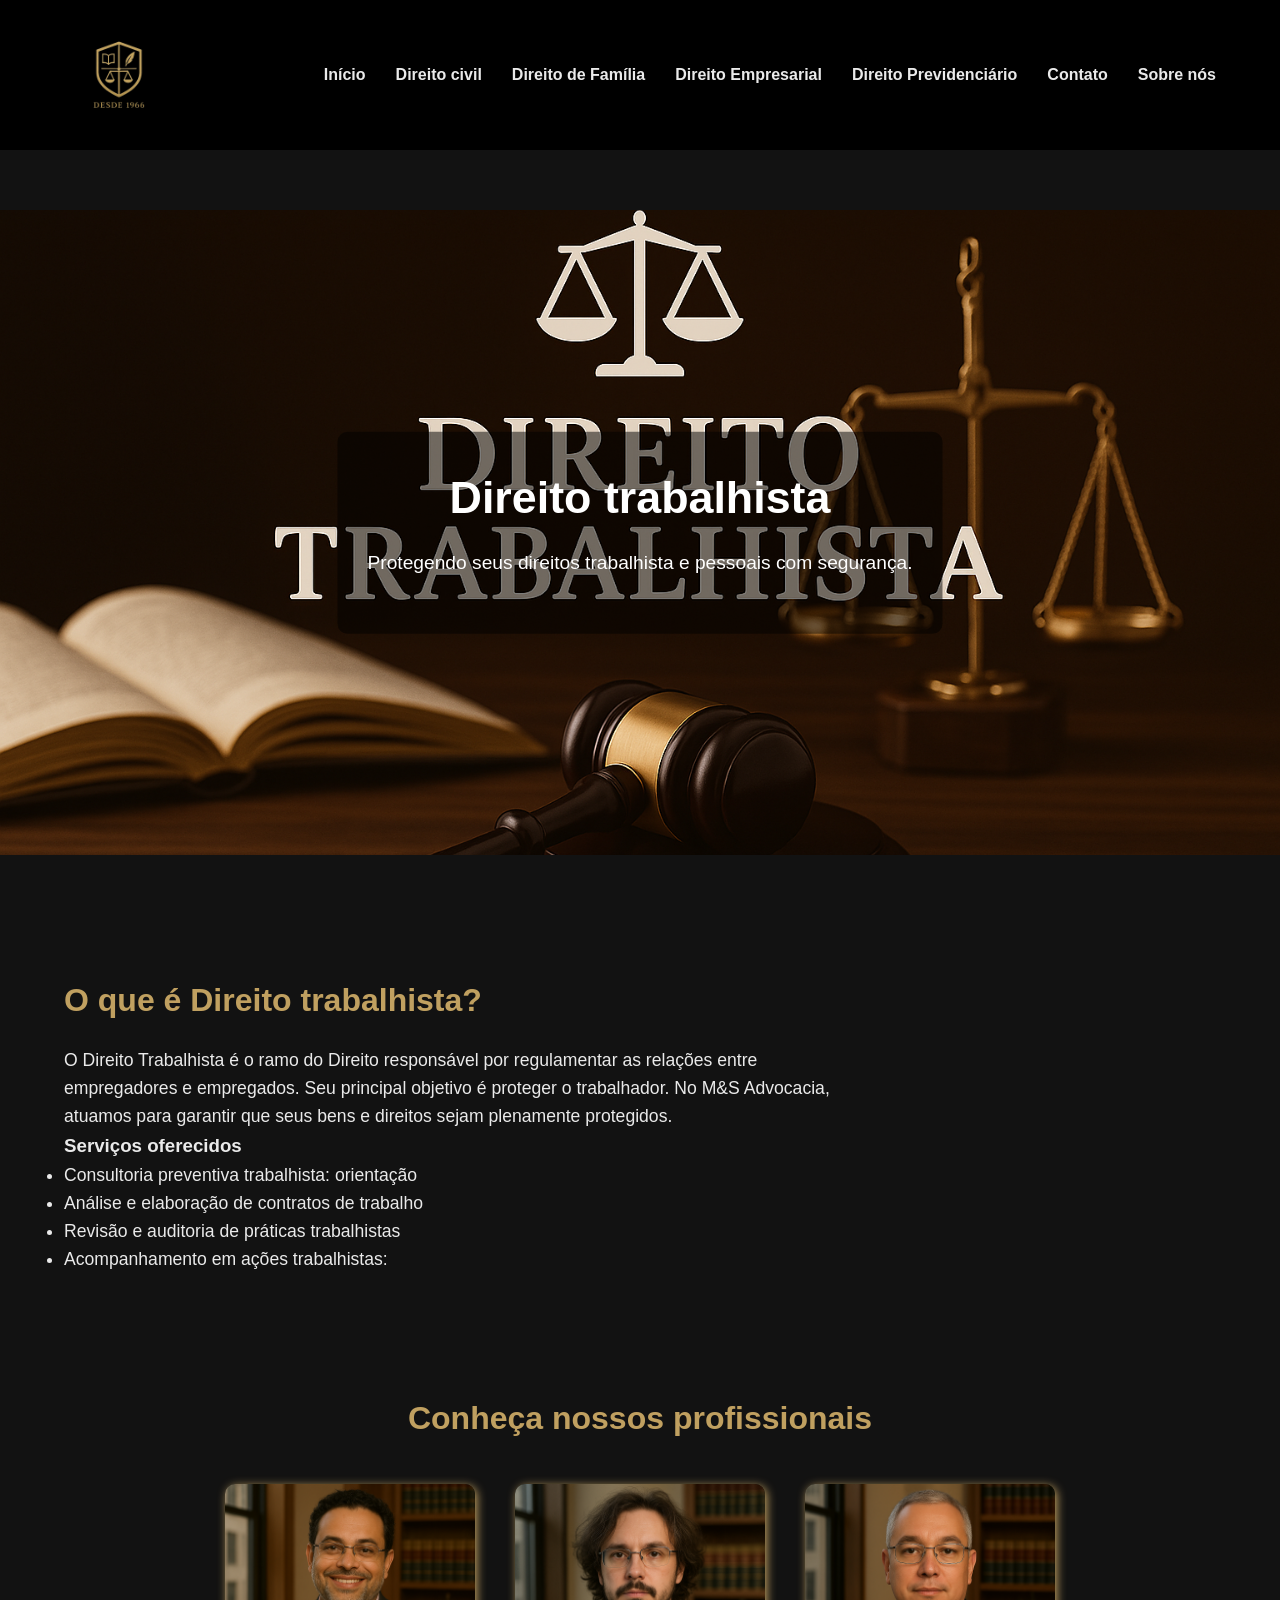
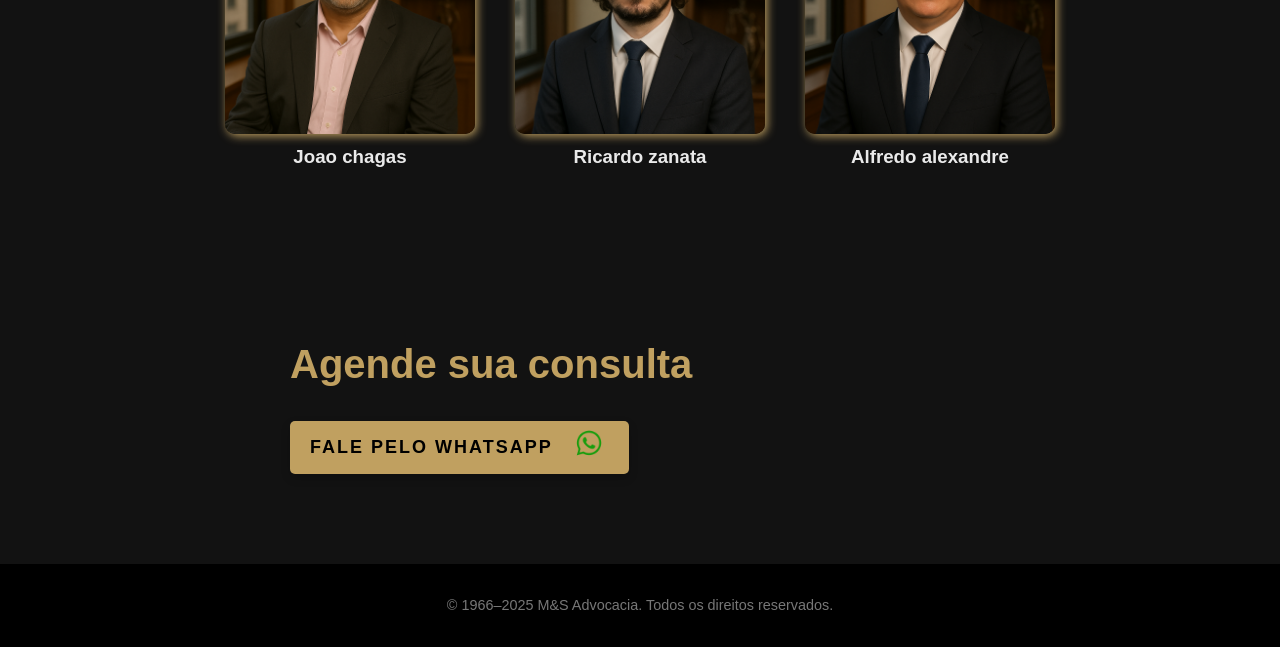
<file: advocacia2/trabalhista.html>
<!DOCTYPE html>
<html lang="pt-BR">
<head>
  <meta charset="UTF-8" />
  <meta name="viewport" content="width=device-width, initial-scale=1.0" />
  <title>Direito trabalhista – M&S Advocacia</title>
  <link rel="stylesheet" href="css-trabalhista/trablhista.css" />
  <link rel="shortcut icon" href="img/logo.png" type="image/x-icon">
</head>
<body>

  <header class="topo">
    <div class="container">
      <img src="img/logo.png" alt="Logo M&S Advocacia" class="logo" />
      <nav>
        <ul>
          <li><a href="home.html" class="inis">Início</a></li>
          
          <li><a href="civil.html">Direito civil</a></li>
          <li><a href="familia.html">Direito de Família</a></li>
          <li><a href="empresarial.html">Direito Empresarial</a></li>
          <li><a href="previdenciario.html">Direito Previdenciário</a></li>
          <li><a href="home.html#faleconosco">Contato</a></li>
          <li><a href="sobre.html">Sobre nós</a></li>
        </ul>
      </nav>
    </div>
  </header>

  
  <section class="banner-principal">
    <img src="img/banner4.png" alt="Direito trabalhista" />
    <div class="texto-banner">
      <h1>Direito trabalhista</h1>
      <p>Protegendo seus direitos trabalhista e pessoais com segurança.</p>
    </div>
  </section>

  <section class="sobre">
    <div class="container">
      <h2>O que é Direito trabalhista?</h2>
      <p>O Direito Trabalhista é o ramo do Direito responsável por regulamentar as relações entre empregadores e empregados. Seu principal objetivo é proteger o trabalhador. No M&S Advocacia, atuamos para garantir que seus bens e direitos sejam plenamente protegidos.</p>
      <h3>Serviços oferecidos</h3>
      <ul>
        <li>Consultoria preventiva trabalhista: orientação</li>
        <li>Análise e elaboração de contratos de trabalho</li>
        <li>Revisão e auditoria de práticas trabalhistas</li>
        <li>Acompanhamento em ações trabalhistas:</li>
      </ul>
    </div>
  </section>

  <section class="profissionais-bloco">
    <h2 class="tex">Conheça nossos profissionais</h2>
    <div class="profissionais-container">
      <div class="profissional">
        <a href="https://www.linkedin.com/in/andre-m-souza/">
          
          <img src="img/joao.png" alt="André M. Souza"   class="img-advg"/>
        </a>
        <h3 class="advog">Joao chagas</h3>
      </div>
      <div class="profissional">
        <a href="https://www.linkedin.com/in/marcio-souza-advocacia/" target="_blank">
          
          <img src="img/ricardo.png" alt="Márcio Souza"  class="img-advg" />
        </a>
        <h3 class="advog">Ricardo zanata</h3>
      </div>
      <div class="profissional">
        <a href="https://www.linkedin.com/in/rafael-souza-advocacia/" target="_blank">

           <img src="img/alfredo.png" alt="alfredo silva"   class="img-advg"/>
        </a>
        <h3 class="advog">Alfredo alexandre</h3>
      </div>
    </div>
  </section>
  

  <section id="contato" class="contato">
    <div class="container">
      <h2>Agende sua consulta</h2>
      <a href="https://wa.me/seunumerodowhatsapp" class="btn">Fale pelo WhatsApp <img src="img/whatsapp.png" alt="" srcset="" class="wha"></a>
    </div>
  </section>

 
  <footer class="rodape">
    <div class="container">
      <p>&copy; 1966–2025 M&S Advocacia. Todos os direitos reservados.</p>
    </div>
  </footer>

</body>
</html>
</file>
<file: advocacia2/css-civil/civil.css>
* {
    margin: 0;
    padding: 0;
    box-sizing: border-box;
  }
  body {
    font-family: 'Segoe UI', Tahoma, Geneva, Verdana, sans-serif;
    color: #eaeaea;
    background-color: #121212;
    line-height: 1.6;
  }
  @media (max-width: 768px) {
.banner-principal {
    height: 30vh; /* ou 40vh se preferir */
  }

  .texto-banner h1 {
    font-size: 1.5em;
  }

  .texto-banner p {
    font-size: 1em;
  }

  .texto-banner .btn {
    padding: 10px 20px;
    font-size: 0.9em;
  }

   
    
  .topo .container {
    flex-direction: column;
    gap: 15px;
    text-align: center;
   
    
  }
 
 
  .topo nav ul {
    flex-direction: column;
    gap: 15px;
  }

  .texto-banner h1 {
    font-size: 1.8em;
  }

  .texto-banner p {
    font-size: 1em;
  }

  .texto-banner .btn {
    padding: 10px 20px;
    font-size: 0.9em;
  }

  section {
    padding: 40px 10px;
  }

  section h2 {
    font-size: 1.5em;
  }

  .atuacao ul {
    grid-template-columns: 1fr;
  }

  .container {
    width: 95%;
  }

  .contato h2 {
    font-size: 1.8em;
  }

  .contato p {
    font-size: 1em;
  }

  
     .btn {
    font-size: 16px;
    padding: 12px 20px;
    width: 100%;
    box-sizing: border-box;
    text-align: center;
  }

  .whats {
    height: 30px;
    margin-top: 0;
    margin-bottom: 0;
  }
}
  
  

  .container {
    width: 90%;
    max-width: 1200px;
    margin: 0 auto;
  }
  

  .topo {
    background-color: #000;
    padding: 20px 0;
  }
  .topo .container {
    display: flex;
    justify-content: space-between;
    align-items: center;
  }
  .topo .logo {
    height: 90px;
  }
  .topo nav ul {
    list-style: none;
    display: flex;
    gap: 30px;
  }
  .topo nav a {
    color: #eaeaea;
    text-decoration: none;
    font-weight: bold;
    transition: color 0.3s;
  }
  .topo nav a:hover {
    color: #c0a060;
  }
  



.banner-principal {
  position: relative;
  width: 100vw;
  height: 85vh;
  overflow: hidden;
}

.banner-principal img {
  width: 100%;
  height: 100%;
  object-fit: cover;
  object-position: center 15%; /* ajusta o foco vertical pra cima */
}


.banner-principal .texto-banner {
  position: absolute;
  top: 50%;
  left: 50%;
  transform: translate(-50%, -50%);
  color: #fff;
  text-align: center;
  background: rgba(0, 0, 0, 0.5);
  padding: 30px;
  border-radius: 10px;
}


.texto-banner h1 {
  font-size: 2.8em;
  margin-bottom: 15px;
}

.texto-banner p {
  font-size: 1.2em;
  margin-bottom: 25px;
}

  .texto-banner .btn {
    background-color: #c0a060;
    color: #000;
    padding: 12px 24px;
    border: none;
    border-radius: 30px;
    text-decoration: none;
    font-weight: bold;
    transition: background 0.3s;
  }
.btn {
  background-color: #c0a060;
  color: white;
  font-size: 18px;
  padding: 15px 30px;
  border: none;
  border-radius: 25px;
  cursor: pointer;
  text-transform: uppercase;
  letter-spacing: 2px;
  transition: all 0.3s ease;
  box-shadow: 0 4px 10px rgba(0, 0, 0, 0.2);
  text-decoration: none;
  display: inline-block;
}

/* Responsivo para telas menores */
@media (max-width: 768px) {
  .btn {
    width: 90%;
    max-width: 320px;
    font-size: 16px;
    padding: 12px 20px;
    text-align: center;
  }
}
.btn:hover{
  background-color: #ffffff;
  transform: scale(1.05);
  box-shadow: 0 8px 20px rgba(0, 0, 0, 0.3);
  
  
}
  .texto-banner .btn:hover {
    background-color: #c0a060;
  }
  

  section {
    padding: 60px 0;
  }
  section h2 {
    font-size: 2em;
    margin-bottom: 20px;
    color: #c0a060;
  }
  section p, section li {
    font-size: 1.1em;
  }
  

  .sobre p {
    max-width: 800px;
  }
  
 
  .atuacao ul {
    display: grid;
    grid-template-columns: repeat(auto-fit, minmax(220px, 1fr));
    gap: 20px;
    list-style: none;
    padding-left: 0;
  }
  .atuacao li {
    background-color: #1e1e1e;
    padding: 20px;
    border-left: 5px solid #c0a060;
    border-radius: 5px;
  }

  .civil{
    text-decoration: none;
    color: white;
  }

  .imagem-secundaria img {
    width: 100%;
    height: auto;
    display: block;
    object-fit: cover;
  }

  .contato .btn {
    background-color: #c0a060;
    color: #000;
    padding: 12px 20px;
    border-radius: 5px;
    text-decoration: none;
    display: inline-block;
    margin-top: 15px;
    font-weight: bold;
  }
  

  .rodape {
    background-color: #000;
    padding: 30px 0;
    text-align: center;
    font-size: 0.9em;
    color: #777;
  }
  

.ini{
    text-decoration: none;
    color: white;
}
.whats{
  height: 40px;
  margin-top: -10px;
  margin-left: 10px;
  margin-bottom: -10px;
  transition: transform 0.3s ease;
}
.profissionais-container {
  display: flex;
  justify-content: center;
  flex-wrap: wrap;
  gap: 40px;
  margin: 40px auto;
}

.profissional {
  text-align: center;
  max-width: 250px;

}

.profissional img {
  width: 100%;
  max-height: 250px;
  object-fit: cover;
  border-radius: 10px;
  transition: transform 0.3s ease;
}

.profissional img:hover {
  transform: scale(1.05);
}
.tex{
  text-align: center;
  color: #c0a060;
  font-family: 'Segoe UI', Tahoma, Geneva, Verdana, sans-serif;
}
.img-advg{
  box-shadow: 2px 2px 10px #c0a060;

}
</file>
<file: advocacia2/css-empresarial/empresarial.css>
* {
    margin: 0;
    padding: 0;
    box-sizing: border-box;
  }
  body {
    font-family: 'Segoe UI', Tahoma, Geneva, Verdana, sans-serif;
    color: #eaeaea;
    background-color: #121212;
    line-height: 1.6;
  }
  @media (max-width: 768px) {
  .topo .container {
    flex-direction: column;
    gap: 15px;
    text-align: center;
  }

  .topo nav ul {
    flex-direction: column;
    gap: 15px;
  }

  .texto-banner h1 {
    font-size: 1.8em;
  }

  .texto-banner p {
    font-size: 1em;
  }

  .texto-banner .btn {
    padding: 10px 20px;
    font-size: 0.9em;
  }

  section {
    padding: 40px 10px;
  }

  section h2 {
    font-size: 1.5em;
  }

  .atuacao ul {
    grid-template-columns: 1fr;
  }

  .container {
    width: 95%;
  }

  .contato h2 {
    font-size: 1.8em;
  }

  .contato p {
    font-size: 1em;
  }

  .btn {
     .btn {
    font-size: 16px;
    padding: 12px 20px;
    width: 100%;
    box-sizing: border-box;
    text-align: center;
  }

  .whats {
    height: 30px;
    margin-top: 0;
    margin-bottom: 0;
  }
}
  }

  

  .container {
    width: 90%;
    max-width: 1200px;
    margin: 0 auto;
  }
  

  .topo {
    background-color: #000;
    padding: 20px 0;
  }
  .topo .container {
    display: flex;
    justify-content: space-between;
    align-items: center;
  }
  .topo .logo {
    height: 110px;
  }

  
  
  .topo nav ul {
    list-style: none;
    display: flex;
    gap: 30px;
  }
  .topo nav a {
    color: #eaeaea;
    text-decoration: none;
    font-weight: bold;
    transition: color 0.3s;
  }
  .topo nav a:hover {
    color: #c0a060;
  }
  

  .banner-principal {
    position: relative;
    width: 100vw;
    height: 100vh;
    overflow: hidden;
  }
  .banner-principal img {
    width: 100%;
    height: 230%;
    object-fit: cover;
  }
  .banner-principal .texto-banner {
    position: absolute;
    top: 50%;
    left: 50%;
    transform: translate(-50%, -50%);
    color: #fff;
    text-align: center;
    background: rgba(0, 0, 0, 0.5);
    padding: 30px;
    border-radius: 10px;
  }
  .texto-banner h1 {
    font-size: 2.8em;
    margin-bottom: 15px;
  }
  .texto-banner p {
    font-size: 1.2em;
    margin-bottom: 25px;
  }
 
  

  section {
    padding: 60px 0;
  }
  section h2 {
    font-size: 2em;
    margin-bottom: 20px;
    color: #c0a060;
  }
  section p, section li {
    font-size: 1.1em;
  }
  

  .sobre p {
    max-width: 800px;
  }
  
 
  .atuacao ul {
    display: grid;
    grid-template-columns: repeat(auto-fit, minmax(220px, 1fr));
    gap: 20px;
    list-style: none;
    padding-left: 0;
  }
  .atuacao li {
    background-color: #1e1e1e;
    padding: 20px;
    border-left: 5px solid #c0a060;
    border-radius: 5px;
  }

  .civil{
    text-decoration: none;
    color: white;
  }

  .imagem-secundaria img {
    width: 100%;
    height: auto;
    display: block;
    object-fit: cover;
  }

  .contato .btn {
    background-color: #c0a060;
    color: #000;
    padding: 12px 20px;
    border-radius: 5px;
    text-decoration: none;
    display: inline-block;
    margin-top: 15px;
    font-weight: bold;
  }
  

  .rodape {
    background-color: #000;
    padding: 30px 0;
    text-align: center;
    font-size: 0.9em;
    color: #777;
  }
  .contato {
    background-color: #121212;
    padding: 60px 20px;
    color: #c0a060;
  }
  .contato .container {
    max-width: 700px;
    margin: 0 auto;
  }
  .contato h2 {
    font-size: 2.5em;
    color: #c0a060;
    margin-bottom: 10px;
  }
  .contato p {
    font-size: 1.1em;
    margin-bottom: 30px;
  }
  form .campo {
    margin-bottom: 20px;
  }
  form .campo label {
    display: block;
    margin-bottom: 8px;
    font-weight: bold;
  }
  form .campo input,
  form .campo textarea,
  form .campo select {
    width: 100%;
    padding: 10px;
    font-size: 1em;
    border: 1px solid #ccc;
    border-radius: 4px;
  }
  form .btn {
    background-color: #111;
    color: #c0a060;
    padding: 12px 25px;
    font-size: 1em;
    border: none;
    border-radius: 4px;
    cursor: pointer;
  }
  form .btn:hover {
    background-color: #ffffff;
    transform: scale(1.05);
    box-shadow: 0 8px 20px rgba(0, 0, 0, 0.3);
  }
  .btn {
  background-color: #c0a060;
  color: white;
  font-size: 18px;
  padding: 15px 30px;
  border: none;
  border-radius: 25px;
  cursor: pointer;
  text-transform: uppercase;
  letter-spacing: 2px;
  transition: all 0.3s ease;
  box-shadow: 0 4px 10px rgba(0, 0, 0, 0.2);
  text-decoration: none;
  display: inline-block;
}

/* Responsivo para telas menores */
@media (max-width: 768px) {
  .btn {
    width: 90%;
    max-width: 320px;
    font-size: 16px;
    padding: 12px 20px;
    text-align: center;
  }
}
.btn:hover{
  background-color: #ffffff;
  transform: scale(1.05);
  box-shadow: 0 8px 20px rgba(0, 0, 0, 0.3);
}
.profissionais-container {
  display: flex;
  justify-content: center;
  flex-wrap: wrap;
  gap: 40px;
  margin: 40px auto;
}

.profissional {
  text-align: center;
  max-width: 250px;
}

.profissional img {
  width: 100%;
  max-height: 250px;
  object-fit: cover;
  border-radius: 10px;
  transition: transform 0.3s ease;
}

.profissional img:hover {
  transform: scale(1.05);
}
.tex{
  text-align: center;
  color: #c0a060;
  font-family: 'Segoe UI', Tahoma, Geneva, Verdana, sans-serif;
}
.whats{
  height: 40px;
  margin-top: -10px;
  margin-left: 10px;
  margin-bottom: -10px;
  transition: transform 0.3s ease;
}
.img-advg{
  box-shadow: 2px 2px 10px #c0a060;

}
</file>
<file: advocacia2/css-Da-familia/Familia.css>
* {
    margin: 0;
    padding: 0;
    box-sizing: border-box;
  }
  body {
    font-family: 'Segoe UI', Tahoma, Geneva, Verdana, sans-serif;
    color: #eaeaea;
    background-color: #121212;
    line-height: 1.6;
  }
  @media (max-width: 768px) {
  .topo .container {
    flex-direction: column;
    gap: 15px;
    text-align: center;
  }

  .topo nav ul {
    flex-direction: column;
    gap: 15px;
  }

  .texto-banner h1 {
    font-size: 1.8em;
  }

  .texto-banner p {
    font-size: 1em;
  }

  .texto-banner .btn {
    padding: 10px 20px;
    font-size: 0.9em;
  }

  section {
    padding: 40px 10px;
  }

  section h2 {
    font-size: 1.5em;
  }

  .atuacao ul {
    grid-template-columns: 1fr;
  }

  .container {
    width: 95%;
  }

  .contato h2 {
    font-size: 1.8em;
  }

  .contato p {
    font-size: 1em;
  }

  
     .btn {
    font-size: 16px;
    padding: 12px 20px;
    width: 100%;
    box-sizing: border-box;
    text-align: center;
  }

  .whats {
    height: 30px;
    margin-top: 0;
    margin-bottom: 0;
  }
}
  

  

  .container {
    width: 90%;
    max-width: 1200px;
    margin: 0 auto;
  }
  

  .topo {
    background-color: #000;
    padding: 20px 0;
  }
  .topo .container {
    display: flex;
    justify-content: space-between;
    align-items: center;
  }
  .topo .logo {
    height: 90px;
  }
  .topo nav ul {
    list-style: none;
    display: flex;
    gap: 30px;
  }
  .topo nav a {
    color: #eaeaea;
    text-decoration: none;
    font-weight: bold;
    transition: color 0.3s;
  }
  .topo nav a:hover {
    color: #c0a060;
  }
  

  .banner-principal {
    position: relative;
    width: 100vw;
    height: 85vh;
    overflow: hidden;
  }
  .banner-principal img {
    width: 100%;
    height: 247%;
    object-fit: cover;
  }
  .banner-principal .texto-banner {
    position: absolute;
    top: 50%;
    left: 50%;
    transform: translate(-50%, -50%);
    color: #fff;
    text-align: center;
    background: rgba(0, 0, 0, 0.5);
    padding: 30px;
    border-radius: 10px;
  }
  .texto-banner h1 {
    font-size: 2.8em;
    margin-bottom: 15px;
  }
  .texto-banner p {
    font-size: 1.2em;
    margin-bottom: 25px;
  }
  .texto-banner .btn {
    background-color: #c0a060;
    color: #000;
    padding: 12px 24px;
    border: none;
    border-radius: 30px;
    text-decoration: none;
    font-weight: bold;
    transition: background 0.3s;
  }
 .btn {
    background-color: #c0a060;
    color: white;
    font-size: 18px;
    padding: 15px 30px;
    border: none;
    border-radius: 25px;
    cursor: pointer;
    text-transform: uppercase;
    letter-spacing: 2px;
    transition: all 0.3s ease;
    box-shadow: 0 4px 10px rgba(0, 0, 0, 0.2);
    margin-bottom: 30px;
    text-decoration: none;
}
.btn:hover{
  background-color: #ffffff;
  transform: scale(1.05);
  box-shadow: 0 8px 20px rgba(0, 0, 0, 0.3);
  
  
}
  .texto-banner .btn:hover {
    background-color: #e5c67a;
  }
  

  section {
    padding: 60px 0;
  }
  section h2 {
    font-size: 2em;
    margin-bottom: 20px;
    color: #c0a060;
  }
  section p, section li {
    font-size: 1.1em;
  }
  

  .sobre p {
    max-width: 800px;
  }
  
 
  .atuacao ul {
    display: grid;
    grid-template-columns: repeat(auto-fit, minmax(220px, 1fr));
    gap: 20px;
    list-style: none;
    padding-left: 0;
  }
  .atuacao li {
    background-color: #1e1e1e;
    padding: 20px;
    border-left: 5px solid #c0a060;
    border-radius: 5px;
  }

  .civil{
    text-decoration: none;
    color: white;
  }

  .imagem-secundaria img {
    width: 100%;
    height: auto;
    display: block;
    object-fit: cover;
  }

  .contato .btn {
    background-color: #c0a060;
    color: #000;
    padding: 12px 20px;
    border-radius: 5px;
    text-decoration: none;
    display: inline-block;
    margin-top: 15px;
    font-weight: bold;
  }
  

  .rodape {
    background-color: #000;
    padding: 30px 0;
    text-align: center;
    font-size: 0.9em;
    color: #777;
  }
  

.ini{
    text-decoration: none;
    color: white;
}
.whats{
  height: 40px;
  margin-top: -10px;
  margin-left: 10px;
  margin-bottom: -10px;
  transition: transform 0.3s ease;
}
.profissionais-container {
  display: flex;
  justify-content: center;
  flex-wrap: wrap;
  gap: 40px;
  margin: 40px auto;
}

.profissional {
  text-align: center;
  max-width: 250px;
}

.profissional img {
  width: 100%;
  max-height: 250px;
  object-fit: cover;
  border-radius: 10px;
  transition: transform 0.3s ease;
}

.profissional img:hover {
  transform: scale(1.05);
}
.tex{
  text-align: center;
  color: #c0a060;
  font-family: 'Segoe UI', Tahoma, Geneva, Verdana, sans-serif;
}

.img-advg{
  box-shadow: 2px 2px 10px #c0a060;

}
</file>
<file: advocacia2/css-home/home.css>
* {
    margin: 0;
    padding: 0;
    box-sizing: border-box;
  }
  body {
    font-family: 'Segoe UI', Tahoma, Geneva, Verdana, sans-serif;
    color: #eaeaea;
    background-color: #121212;
    line-height: 1.6;
    overflow-x: hidden;
  }
  

  @media (max-width: 768px) {
  .topo .container {
    flex-direction: column;
    gap: 15px;
    text-align: center;
    padding: auto;
  }

  .topo nav ul {
    flex-direction: column;
    gap: 15px;
  }

  .texto-banner h1 {
    font-size: 1.8em;
  }

  .texto-banner p {
    font-size: 1em;
  }

  .texto-banner .btn {
    padding: 10px 20px;
    font-size: 0.9em;
  }

  section {
    padding: 40px 10px;
  }

  section h2 {
    font-size: 1.5em;
  }

  .atuacao ul {
    grid-template-columns: 1fr;
  }

  .container {
    width: 95%;
  }

  .contato h2 {
    font-size: 1.8em;
  }

  .contato p {
    font-size: 1em;
  }

 
     .btn {
    font-size: 16px;
    padding: 12px 20px;
    width: 100%;
    box-sizing: border-box;
    text-align: center;
  }

  .whats {
    height: 30px;
    margin-top: 0;
    margin-bottom: 0;
  }
  
  
}
  

  

  .container {
    width: 90%;
    max-width: 1200px;
    margin: 0 auto;
  }
  

  .topo {
    background-color: #000;
    padding: 20px 0;
  }
  .topo .container {
    display: flex;
    justify-content: space-between;
    align-items: center;
  }
  .topo .logo {
    height: 110px;
  }
  .topo nav ul {
    list-style: none;
    display: flex;
    gap: 30px;
  }
  .topo nav a {
    color: #eaeaea;
    text-decoration: none;
    font-weight: bold;
    transition: color 0.3s;
  }
  .topo nav a:hover {
    color: #c0a060;
  }
  

  .banner-principal {
    position: relative;
    width: 100vw;
    height: 85vh;
    overflow: hidden;
  }
  .banner-principal img {
    width: 100%;
    height: 100%;
    object-fit: cover;
  }
  .banner-principal .texto-banner {
    position: absolute;
    top: 50%;
    left: 50%;
    transform: translate(-50%, -50%);
    color: #fff;
    text-align: center;
    background: rgba(0, 0, 0, 0.5);
    padding: 30px;
    border-radius: 10px;
  }
  .texto-banner h1 {
    font-size: 2.8em;
    margin-bottom: 15px;
  }
  .texto-banner p {
    font-size: 1.2em;
    margin-bottom: 25px;
  }
  .texto-banner .btn {
    background-color: #c0a060;
    color: #000;
    padding: 12px 24px;
    border: none;
    border-radius: 30px;
    text-decoration: none;
    font-weight: bold;
    transition: background-color 0.3s;
  }
  .texto-banner .btn:hover {
    background-color: #e5c67a;
  }
  

  section {
    padding: 60px 0;
  }
  section h2 {
    font-size: 2em;
    margin-bottom: 20px;
    color: #c0a060;
  }
  section p, section li {
    font-size: 1.1em;
  }
  

  .sobre p {
    max-width: 800px;
  }
  
 
  .atuacao ul {
    display: grid;
    grid-template-columns: repeat(auto-fit, minmax(220px, 1fr));
    gap: 20px;
    list-style: none;
    padding-left: 0;
  }
  .atuacao li {
    background-color: #1e1e1e;
    padding: 20px;
    border-left: 5px solid #c0a060;
    border-radius: 5px;
  }
  .atuacao li :hover {
    background-color: #2a2a2a;
    height: 100%;
    transition: background-color 0.3s;
    transform: scale(1.05);
    box-shadow: 0 8px 20px rgba(0, 0, 0, 0.3);
  }

  .area{
    text-decoration: none;
    color: white;
  }

  .imagem-secundaria img {
    width: 100%;
    height: auto;
    display: block;
    object-fit: cover;
  }

  .contato .btn {
    background-color: #c0a060;
    color: #000;
    padding: 12px 20px;
    border-radius: 5px;
    text-decoration: none;
    display: inline-block;
    margin-top: 15px;
    font-weight: bold;
  }
  

  .rodape {
    background-color: #000;
    padding: 30px 0;
    text-align: center;
    font-size: 0.9em;
    color: #777;
  }
  .contato {
    background-color: #121212;
    padding: 60px 20px;
    color: #c0a060;
  }
  .contato .container {
    max-width: 700px;
    margin: 0 auto;
  }
  .contato h2 {
    font-size: 2.5em;
    color: #c0a060;
    margin-bottom: 10px;
  }
  .contato p {
    font-size: 1.1em;
    margin-bottom: 30px;
  }
  form .campo {
    margin-bottom: 20px;
  }
  form .campo label {
    display: block;
    margin-bottom: 8px;
    font-weight: bold;
  }
  form .campo input,
  form .campo textarea,
  form .campo select {
    width: 100%;
    padding: 10px;
    font-size: 1em;
    border: 1px solid #ccc;
    border-radius: 4px;
  }
  form .btn {
    background-color: #111;
    color: #c0a060;
    padding: 12px 25px;
    font-size: 1em;
    border: none;
    border-radius: 4px;
    cursor: pointer;
  }
  form .btn:hover {
    background-color: #ffffff;
    transform: scale(1.05);
    box-shadow: 0 8px 20px rgba(0, 0, 0, 0.3);
  }
  
.btn:hover{
  background-color: #ffffff;
  transform: scale(1.05);
  box-shadow: 0 8px 20px rgba(0, 0, 0, 0.3);
}
.social-icons {
  height: 35px;

  
}
.social-icons:hover {
  transform: scale(1.1); 
  transition: transform 0.3s ease; 
}
.whats{
  height: 40px;
  margin-top: -10px;
  margin-left: 10px;
  margin-bottom: -10px;
  transition: transform 0.3s ease;
}
.botao-container {
  display: flex;
  justify-content: center;
  padding: 20px;
}

.btn {
  background-color: #c0a060;
  color: white;
  font-size: 18px;
  padding: 15px 30px;
  border: none;
  border-radius: 25px;
  cursor: pointer;
  text-transform: uppercase;
  letter-spacing: 2px;
  transition: all 0.3s ease;
  box-shadow: 0 4px 10px rgba(0, 0, 0, 0.2);
  text-decoration: none;
  display: inline-block;
}

/* Responsivo para telas menores */
@media (max-width: 768px) {
  .btn {
    width: 90%;
    max-width: 320px;
    font-size: 16px;
    padding: 12px 20px;
    text-align: center;
  }
}
</file>
<file: advocacia2/css-trabalhista/trablhista.css>
* {
    margin: 0;
    padding: 0;
    box-sizing: border-box;
  }
  body {
    font-family: 'Segoe UI', Tahoma, Geneva, Verdana, sans-serif;
    color: #eaeaea;
    background-color: #121212;
    line-height: 1.6;
  }
  @media (max-width: 768px) {
    .banner-principal {
    height: 30vh; /* ou 40vh se preferir */
  }

  .texto-banner h1 {
    font-size: 1.5em;
  }

  .texto-banner p {
    font-size: 1em;
  }

  .texto-banner .btn {
    padding: 10px 20px;
    font-size: 0.9em;
  }

  .topo .container {
    flex-direction: column;
    gap: 15px;
    text-align: center;
  }

  .topo nav ul {
    flex-direction: column;
    gap: 15px;
  }

  .texto-banner h1 {
    font-size: 1.8em;
  }

  .texto-banner p {
    font-size: 1em;
  }

  .texto-banner .btn {
    padding: 10px 20px;
    font-size: 0.9em;
  }

  section {
    padding: 40px 10px;
  }

  section h2 {
    font-size: 1.5em;
  }

  .atuacao ul {
    grid-template-columns: 1fr;
  }

  .container {
    width: 95%;
  }

  .contato h2 {
    font-size: 1.8em;
  }

  .contato p {
    font-size: 1em;
  }

  .btn {
     .btn {
    font-size: 16px;
    padding: 12px 20px;
    width: 100%;
    box-sizing: border-box;
    text-align: center;
  }

  .whats {
    height: 30px;
    margin-top: 0;
    margin-bottom: 0;
  }
}
  }

  

  .container {
    width: 90%;
    max-width: 1200px;
    margin: 0 auto;
  }
  

  .topo {
    background-color: #000;
    padding: 20px 0;
  }
  .topo .container {
    display: flex;
    justify-content: space-between;
    align-items: center;
  }
  .topo .logo {
    height: 110px;
  }
  .topo nav ul {
    list-style: none;
    display: flex;
    gap: 30px;
  }
  .topo nav a {
    color: #eaeaea;
    text-decoration: none;
    font-weight: bold;
    transition: color 0.3s;
  }
  .topo nav a:hover {
    color: #c0a060;
  }
  

  .banner-principal {
  position: relative;
  width: 100vw;
  height: 85vh;
  overflow: hidden;
}

.banner-principal img {
  width: 100%;
  height: 100%;
  object-fit: cover;
  object-position: center 15%; /* ajusta o foco vertical pra cima */
}


.banner-principal .texto-banner {
  position: absolute;
  top: 50%;
  left: 50%;
  transform: translate(-50%, -50%);
  color: #fff;
  text-align: center;
  background: rgba(0, 0, 0, 0.5);
  padding: 30px;
  border-radius: 10px;
}


.texto-banner h1 {
  font-size: 2.8em;
  margin-bottom: 15px;
}

.texto-banner p {
  font-size: 1.2em;
  margin-bottom: 25px;
}
 
  

  section {
    padding: 60px 0;
  }
  section h2 {
    font-size: 2em;
    margin-bottom: 20px;
    color: #c0a060;
  }
  section p, section li {
    font-size: 1.1em;
  }
  

  .sobre p {
    max-width: 800px;
  }
  
 
  .atuacao ul {
    display: grid;
    grid-template-columns: repeat(auto-fit, minmax(220px, 1fr));
    gap: 20px;
    list-style: none;
    padding-left: 0;
  }
  .atuacao li {
    background-color: #1e1e1e;
    padding: 20px;
    border-left: 5px solid #c0a060;
    border-radius: 5px;
  }

  .civil{
    text-decoration: none;
    color: white;
  }

  .imagem-secundaria img {
    width: 100%;
    height: auto;
    display: block;
    object-fit: cover;
  }

  .contato .btn {
    background-color: #c0a060;
    color: #000;
    padding: 12px 20px;
    border-radius: 5px;
    text-decoration: none;
    display: inline-block;
    margin-top: 15px;
    font-weight: bold;
  }
  

  .rodape {
    background-color: #000;
    padding: 30px 0;
    text-align: center;
    font-size: 0.9em;
    color: #777;
  }
  .contato {
    background-color: #121212;
    padding: 60px 20px;
    color: #c0a060;
  }
  .contato .container {
    max-width: 700px;
    margin: 0 auto;
  }
  .contato h2 {
    font-size: 2.5em;
    color: #c0a060;
    margin-bottom: 10px;
  }
  .contato p {
    font-size: 1.1em;
    margin-bottom: 30px;
  }
  form .campo {
    margin-bottom: 20px;
  }
  form .campo label {
    display: block;
    margin-bottom: 8px;
    font-weight: bold;
  }
  form .campo input,
  form .campo textarea,
  form .campo select {
    width: 100%;
    padding: 10px;
    font-size: 1em;
    border: 1px solid #ccc;
    border-radius: 4px;
  }
  form .btn {
    background-color: #111;
    color: #c0a060;
    padding: 12px 25px;
    font-size: 1em;
    border: none;
    border-radius: 4px;
    cursor: pointer;
  }
  form .btn:hover {
    background-color: #ffffff;
    transform: scale(1.05);
    box-shadow: 0 8px 20px rgba(0, 0, 0, 0.3);
  }
  .btn {
    background-color: #c0a060;
    color: white;
    font-size: 18px;
    padding: 15px 30px;
    border: none;
    border-radius: 25px;
    cursor: pointer;
    text-transform: uppercase;
    letter-spacing: 2px;
    transition: all 0.3s ease;
    box-shadow: 0 4px 10px rgba(0, 0, 0, 0.2);
    margin-bottom: 30px;
    text-decoration: none;
}
.btn:hover{
  background-color: #ffffff;
  transform: scale(1.05);
  box-shadow: 0 8px 20px rgba(0, 0, 0, 0.3);
}
.wha{
  height: 40px;
  margin-top: -10px;
  margin-left: 10px;
  margin-bottom: -10px;
  transition: transform 0.3s ease;
}
.profissionais-container {
  display: flex;
  justify-content: center;
  flex-wrap: wrap;
  gap: 40px;
  margin: 40px auto;
}

.profissional {
  text-align: center;
  max-width: 250px;
}

.profissional img {
  width: 100%;
  max-height: 250px;
  object-fit: cover;
  border-radius: 10px;
  transition: transform 0.3s ease;
}

.profissional img:hover {
  transform: scale(1.05);
}
.tex{
  text-align: center;
  color: #c0a060;
  font-family: 'Segoe UI', Tahoma, Geneva, Verdana, sans-serif;
  
}
.img-advg{
  box-shadow: 2px 2px 10px #c0a060;
  

}
</file>
